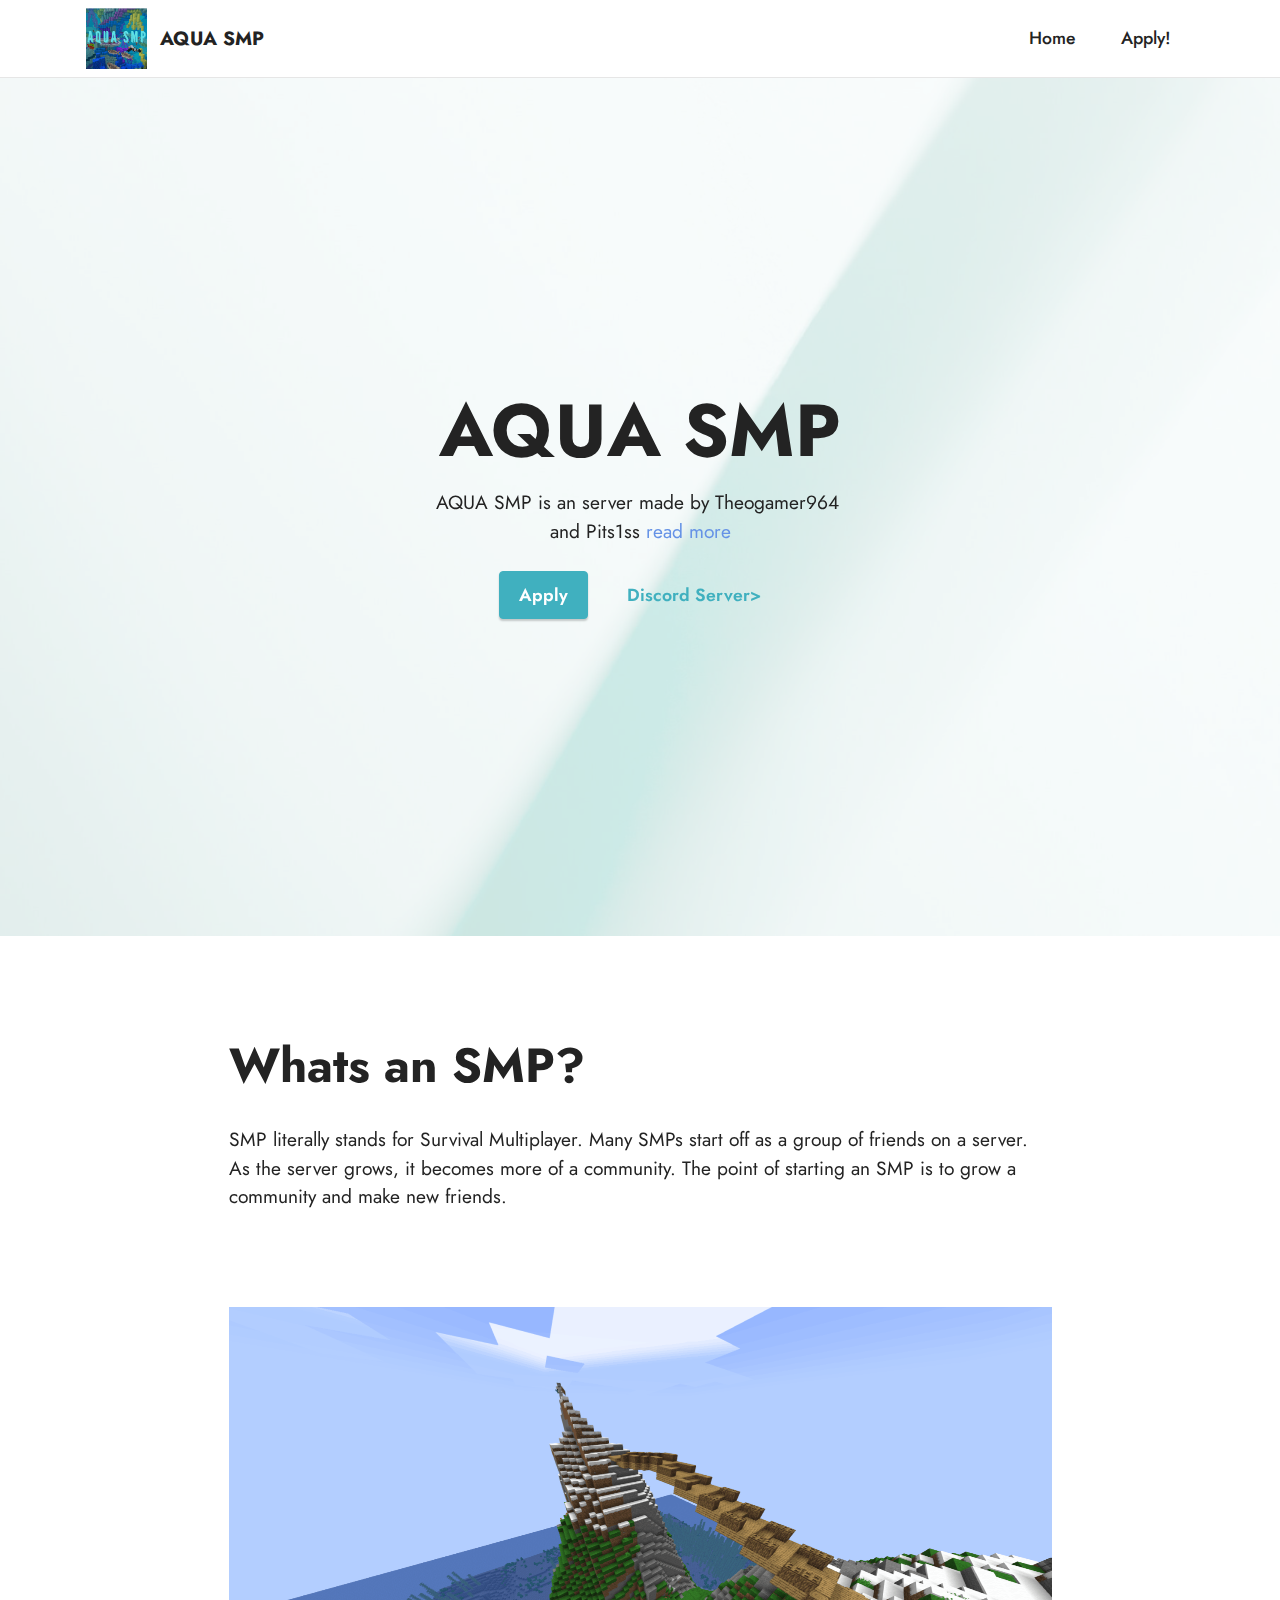
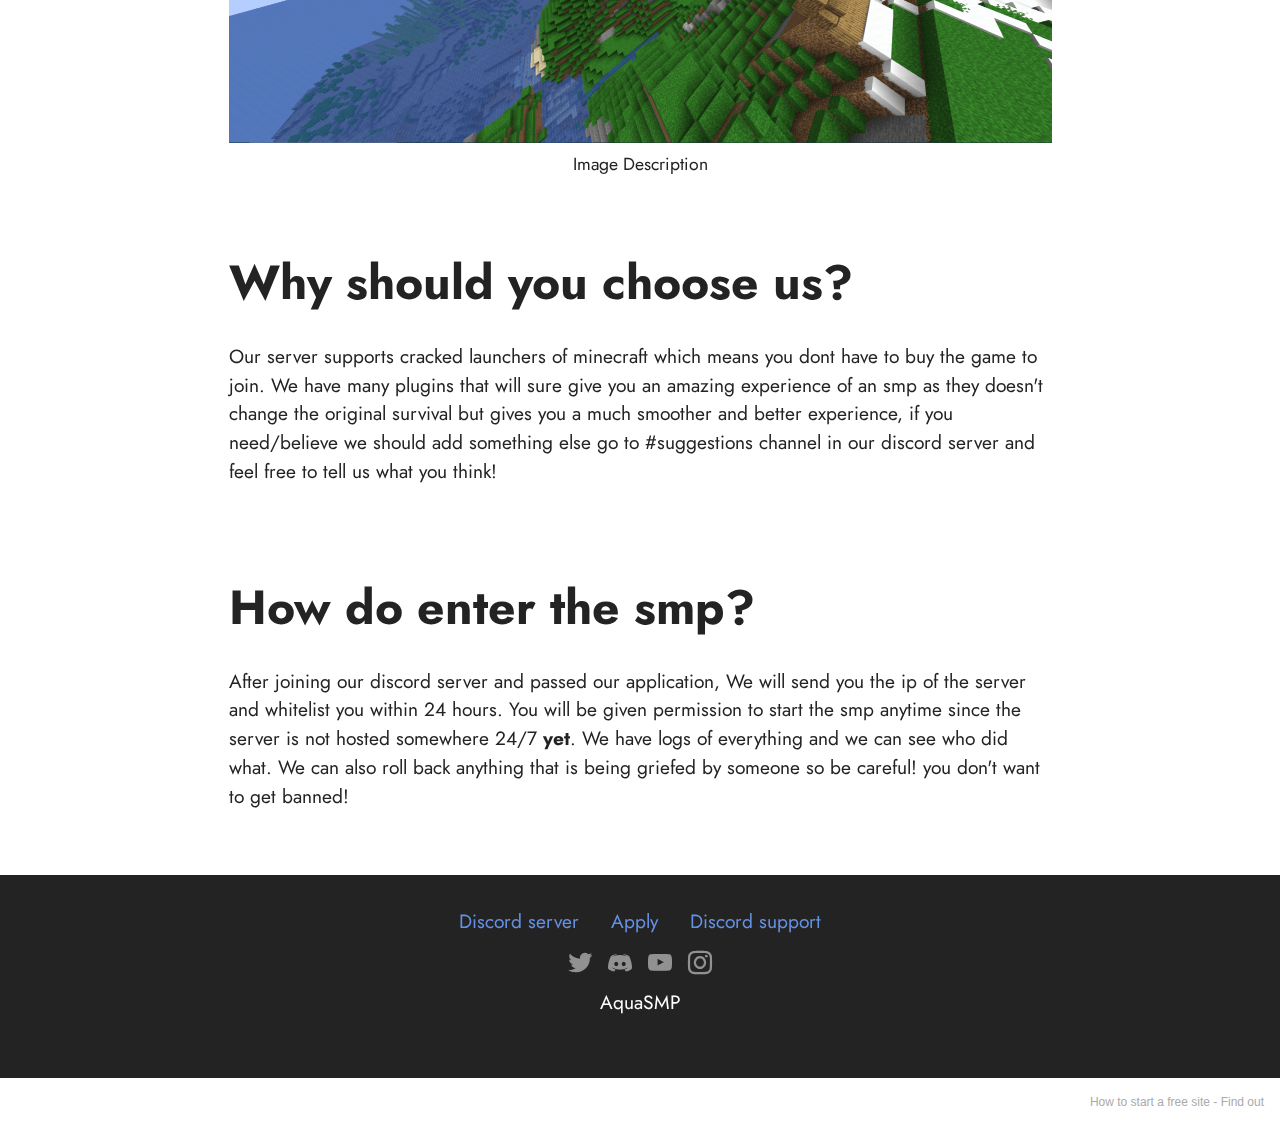
<file: index.html>
<!DOCTYPE html>
<html  >
<head>
  <!-- Site made with Mobirise Website Builder v5.3.10, https://mobirise.com -->
  <meta charset="UTF-8">
  <meta http-equiv="X-UA-Compatible" content="IE=edge">
  <meta name="generator" content="Mobirise v5.3.10, mobirise.com">
  <meta name="viewport" content="width=device-width, initial-scale=1, minimum-scale=1">
  <link rel="shortcut icon" href="assets/images/fresh-aqua-summit-121x121.png" type="image/x-icon">
  <meta name="description" content="">
  
  
  <title>Home</title>
  <link rel="stylesheet" href="assets/tether/tether.min.css">
  <link rel="stylesheet" href="assets/bootstrap/css/bootstrap.min.css">
  <link rel="stylesheet" href="assets/bootstrap/css/bootstrap-grid.min.css">
  <link rel="stylesheet" href="assets/bootstrap/css/bootstrap-reboot.min.css">
  <link rel="stylesheet" href="assets/dropdown/css/style.css">
  <link rel="stylesheet" href="assets/socicon/css/styles.css">
  <link rel="stylesheet" href="assets/theme/css/style.css">
  <link rel="preload" href="https://fonts.googleapis.com/css?family=Jost:100,200,300,400,500,600,700,800,900,100i,200i,300i,400i,500i,600i,700i,800i,900i&display=swap" as="style" onload="this.onload=null;this.rel='stylesheet'">
  <noscript><link rel="stylesheet" href="https://fonts.googleapis.com/css?family=Jost:100,200,300,400,500,600,700,800,900,100i,200i,300i,400i,500i,600i,700i,800i,900i&display=swap"></noscript>
  <link rel="preload" as="style" href="assets/mobirise/css/mbr-additional.css"><link rel="stylesheet" href="assets/mobirise/css/mbr-additional.css" type="text/css">
  
  
  
  
</head>
<body>
  
  <section class="menu cid-s48OLK6784" once="menu" id="menu1-h">
    
    <nav class="navbar navbar-dropdown navbar-fixed-top navbar-expand-lg">
        <div class="container">
            <div class="navbar-brand">
                <span class="navbar-logo">
                    
                        <img src="assets/images/fresh-aqua-summit-121x121.png" alt="Mobirise" style="height: 3.8rem;">
                    
                </span>
                <span class="navbar-caption-wrap"><a class="navbar-caption text-black text-primary display-7" href="index.html#top">AQUA SMP</a></span>
            </div>
            <button class="navbar-toggler" type="button" data-toggle="collapse" data-target="#navbarSupportedContent" aria-controls="navbarNavAltMarkup" aria-expanded="false" aria-label="Toggle navigation">
                <div class="hamburger">
                    <span></span>
                    <span></span>
                    <span></span>
                    <span></span>
                </div>
            </button>
            <div class="collapse navbar-collapse" id="navbarSupportedContent">
                <ul class="navbar-nav nav-dropdown nav-right" data-app-modern-menu="true"><li class="nav-item"><a class="nav-link link text-black text-primary display-4" href="https://theogamer964.github.io/AquaSMP/index.html#top">Home</a></li>
                    <li class="nav-item"><a class="nav-link link text-black text-primary display-4" href="page1.html#header18-m">
                            Apply!</a></li></ul>
                
                
            </div>
        </div>
    </nav>

</section>

<section class="header1 cid-s48MCQYojq mbr-fullscreen mbr-parallax-background" id="header1-f">

    

    <div class="mbr-overlay" style="opacity: 0.8; background-color: rgb(255, 255, 255);"></div>

    <div class="align-center container">
        <div class="row justify-content-center">
            <div class="col-12 col-lg-8">
                <h1 class="mbr-section-title mbr-fonts-style mb-3 display-1"><strong>AQUA SMP</strong></h1>
                
                <p class="mbr-text mbr-fonts-style display-7">AQUA SMP is an server made by Theogamer964&nbsp;<br>and Pits1ss&nbsp;<a href="index.html#image3-9" class="text-primary">read more</a></p>
                <div class="mbr-section-btn mt-3"><a class="btn btn-success display-4" href="page1.html#header18-m">Apply</a> <a class="btn btn-success-outline display-4" href="https://discord.gg/rrz2YPpsKU" target="_blank">Discord Server&gt;</a></div>
            </div>
        </div>
    </div>
</section>

<section class="content1 cid-s48udlf8KU" id="content1-8">
    
    <div class="container">
        <div class="row justify-content-center">
            <div class="title col-12 col-md-9">
                <h3 class="mbr-section-title mbr-fonts-style align-center mb-4 display-2"><strong>Whats an SMP?</strong></h3>
                <h4 class="mbr-section-subtitle align-center mbr-fonts-style mb-4 display-7">SMP literally stands for Survival Multiplayer. Many SMPs start off as a group of friends on a server. As the server grows, it becomes more of a community. The point of starting an SMP is to grow a community and make new friends.</h4>
                
            </div>
        </div>
    </div>
</section>

<section class="image3 cid-s48upRUlSD" id="image3-9">
    

    

    <div class="container">
        <div class="row justify-content-center">
            <div class="col-12 col-lg-9">
                <div class="image-wrapper">
                    <img src="assets/images/screenshot-1-1646x871.png" alt="Mobirise">
                    <p class="mbr-description mbr-fonts-style mt-2 align-center display-4">
                        Image Description</p>
                </div>
            </div>
        </div>
    </div>
</section>

<section class="content1 cid-s48vaXqeL6" id="content1-b">
    
    <div class="container">
        <div class="row justify-content-center">
            <div class="title col-12 col-md-9">
                <h3 class="mbr-section-title mbr-fonts-style align-center mb-4 display-2"><strong>Why should you choose us?</strong></h3>
                <h4 class="mbr-section-subtitle align-center mbr-fonts-style mb-4 display-7">Our server supports cracked launchers of minecraft which means you dont have to buy the game to join. We have many plugins that will sure give you an amazing experience of an smp as they doesn't change the original survival but gives you a much smoother and better experience, if you need/believe we should add something else go to #suggestions channel in our discord server and feel free to tell us what you think!&nbsp;</h4>
                
            </div>
        </div>
    </div>
</section>

<section class="content1 cid-s48vnjULo4" id="content1-c">
    
    <div class="container">
        <div class="row justify-content-center">
            <div class="title col-12 col-md-9">
                <h3 class="mbr-section-title mbr-fonts-style align-center mb-4 display-2"><strong>How do enter the smp?</strong></h3>
                <h4 class="mbr-section-subtitle align-center mbr-fonts-style mb-4 display-7">After joining our discord server and passed our application, We will send you the ip of the server and whitelist you within 24 hours. You will be given permission to start the smp anytime since the server is not hosted somewhere 24/7 <strong>yet</strong>. We have logs of everything and we can see who did what. We can also roll back anything that is being griefed by someone so be careful! you don't want to get banned!</h4>
                
            </div>
        </div>
    </div>
</section>

<section class="footer3 cid-s48P1Icc8J" once="footers" id="footer3-i">

    

    

    <div class="container">
        <div class="media-container-row align-center mbr-white">
            <div class="row row-links">
                <ul class="foot-menu">
                    
                    
                    
                    
                    
                <li class="foot-menu-item mbr-fonts-style display-7"><a href="https://discord.gg/rrz2YPpsKU" class="text-primary" target="_blank">Discord server</a></li><li class="foot-menu-item mbr-fonts-style display-7"><a href="https://theogamer964.github.io/AquaSMP/page1.html#top" class="text-primary">Apply</a></li><li class="foot-menu-item mbr-fonts-style display-7"><a href="https://discord.gg/rrz2YPpsKU" class="text-primary" target="_blank">Discord support</a></li></ul>
            </div>
            <div class="row social-row">
                <div class="social-list align-right pb-2">
                    
                    
                    
                    
                    
                    
                <div class="soc-item">
                        <a href="https://twitter.com/mobirise" target="_blank">
                            <span class="socicon-twitter socicon mbr-iconfont mbr-iconfont-social"></span>
                        </a>
                    </div><div class="soc-item">
                        <a href="https://www.facebook.com/pages/Mobirise/1616226671953247" target="_blank">
                            <span class="mbr-iconfont mbr-iconfont-social socicon-discord socicon"></span>
                        </a>
                    </div><div class="soc-item">
                        <a href="https://www.youtube.com/c/mobirise" target="_blank">
                            <span class="socicon-youtube socicon mbr-iconfont mbr-iconfont-social"></span>
                        </a>
                    </div><div class="soc-item">
                        <a href="https://instagram.com/mobirise" target="_blank">
                            <span class="mbr-iconfont mbr-iconfont-social socicon-instagram socicon"></span>
                        </a>
                    </div></div>
            </div>
            <div class="row row-copirayt">
                <p class="mbr-text mb-0 mbr-fonts-style mbr-white align-center display-7">AquaSMP<br><br></p>
            </div>
        </div>
    </div>
</section><section style="background-color: #fff; font-family: -apple-system, BlinkMacSystemFont, 'Segoe UI', 'Roboto', 'Helvetica Neue', Arial, sans-serif; color:#aaa; font-size:12px; padding: 0; align-items: center; display: flex;"><a href="https://mobirise.site/y" style="flex: 1 1; height: 3rem; padding-left: 1rem;"></a><p style="flex: 0 0 auto; margin:0; padding-right:1rem;">How to start a free site - <a href="https://mobirise.site/x" style="color:#aaa;">Find out</a></p></section><script src="assets/web/assets/jquery/jquery.min.js"></script>  <script src="assets/popper/popper.min.js"></script>  <script src="assets/tether/tether.min.js"></script>  <script src="assets/bootstrap/js/bootstrap.min.js"></script>  <script src="assets/smoothscroll/smooth-scroll.js"></script>  <script src="assets/parallax/jarallax.min.js"></script>  <script src="assets/dropdown/js/nav-dropdown.js"></script>  <script src="assets/dropdown/js/navbar-dropdown.js"></script>  <script src="assets/touchswipe/jquery.touch-swipe.min.js"></script>  <script src="assets/theme/js/script.js"></script>  
  
  
</body>
</html>
</file>
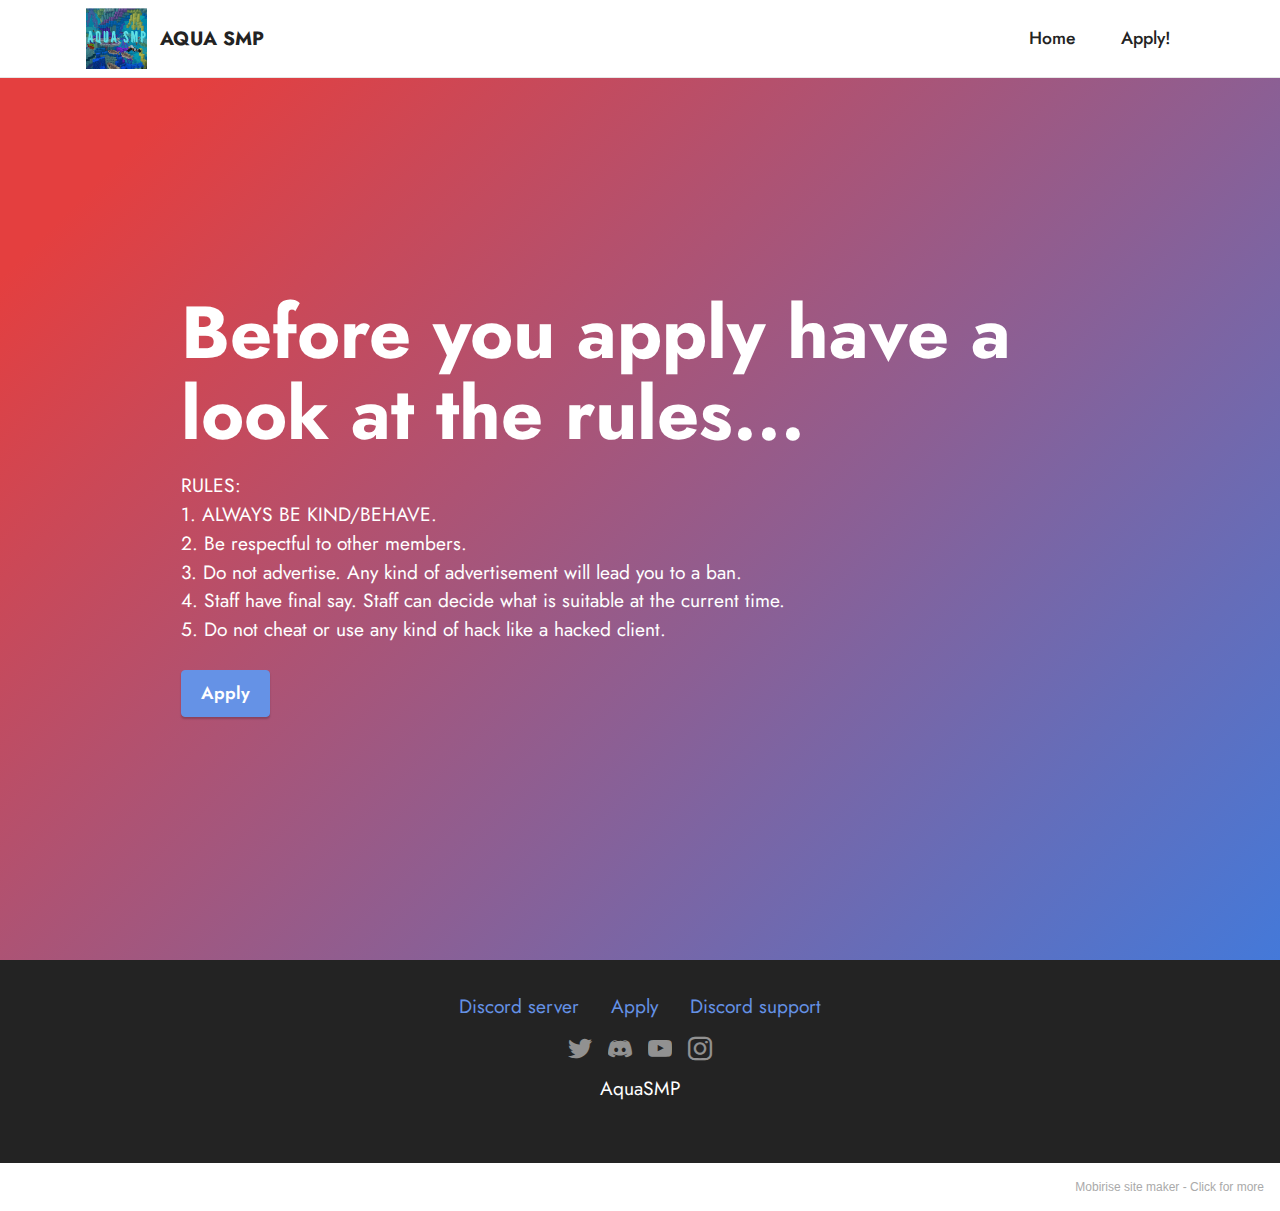
<file: page1.html>
<!DOCTYPE html>
<html  >
<head>
  <!-- Site made with Mobirise Website Builder v5.3.10, https://mobirise.com -->
  <meta charset="UTF-8">
  <meta http-equiv="X-UA-Compatible" content="IE=edge">
  <meta name="generator" content="Mobirise v5.3.10, mobirise.com">
  <meta name="viewport" content="width=device-width, initial-scale=1, minimum-scale=1">
  <link rel="shortcut icon" href="assets/images/fresh-aqua-summit-121x121.png" type="image/x-icon">
  <meta name="description" content="">
  
  
  <title>Application</title>
  <link rel="stylesheet" href="assets/tether/tether.min.css">
  <link rel="stylesheet" href="assets/bootstrap/css/bootstrap.min.css">
  <link rel="stylesheet" href="assets/bootstrap/css/bootstrap-grid.min.css">
  <link rel="stylesheet" href="assets/bootstrap/css/bootstrap-reboot.min.css">
  <link rel="stylesheet" href="assets/dropdown/css/style.css">
  <link rel="stylesheet" href="assets/socicon/css/styles.css">
  <link rel="stylesheet" href="assets/theme/css/style.css">
  <link rel="preload" href="https://fonts.googleapis.com/css?family=Jost:100,200,300,400,500,600,700,800,900,100i,200i,300i,400i,500i,600i,700i,800i,900i&display=swap" as="style" onload="this.onload=null;this.rel='stylesheet'">
  <noscript><link rel="stylesheet" href="https://fonts.googleapis.com/css?family=Jost:100,200,300,400,500,600,700,800,900,100i,200i,300i,400i,500i,600i,700i,800i,900i&display=swap"></noscript>
  <link rel="preload" as="style" href="assets/mobirise/css/mbr-additional.css"><link rel="stylesheet" href="assets/mobirise/css/mbr-additional.css" type="text/css">
  
  
  
  
</head>
<body>
  
  <section class="menu cid-s48OLK6784" once="menu" id="menu1-k">
    
    <nav class="navbar navbar-dropdown navbar-fixed-top navbar-expand-lg">
        <div class="container">
            <div class="navbar-brand">
                <span class="navbar-logo">
                    
                        <img src="assets/images/fresh-aqua-summit-121x121.png" alt="Mobirise" style="height: 3.8rem;">
                    
                </span>
                <span class="navbar-caption-wrap"><a class="navbar-caption text-black text-primary display-7" href="index.html#top">AQUA SMP</a></span>
            </div>
            <button class="navbar-toggler" type="button" data-toggle="collapse" data-target="#navbarSupportedContent" aria-controls="navbarNavAltMarkup" aria-expanded="false" aria-label="Toggle navigation">
                <div class="hamburger">
                    <span></span>
                    <span></span>
                    <span></span>
                    <span></span>
                </div>
            </button>
            <div class="collapse navbar-collapse" id="navbarSupportedContent">
                <ul class="navbar-nav nav-dropdown nav-right" data-app-modern-menu="true"><li class="nav-item"><a class="nav-link link text-black text-primary display-4" href="https://theogamer964.github.io/AquaSMP/index.html#top">Home</a></li>
                    <li class="nav-item"><a class="nav-link link text-black text-primary display-4" href="page1.html#header18-m">
                            Apply!</a></li></ul>
                
                
            </div>
        </div>
    </nav>

</section>

<section class="header18 cid-sDgjX1gzu3 mbr-fullscreen" id="header18-m">

    

    

    <div class="align-center container">
        <div class="row justify-content-center">
            <div class="col-12 col-lg-10">
                <h1 class="mbr-section-title mbr-fonts-style mbr-white mb-3 display-1"><strong>Before you apply have a look at the rules...</strong></h1>
                
                <p class="mbr-text mbr-fonts-style mbr-white display-7">RULES:<br>1. ALWAYS BE KIND/BEHAVE.<br>2.&nbsp;Be respectful to other members.<br>3.&nbsp;Do not advertise. Any kind of advertisement will lead you to a ban.<br>4. Staff have final say. Staff can decide what is suitable at the current time.&nbsp;<br>5. Do not cheat or use any kind of hack like a hacked client.</p>
                <div class="mbr-section-btn mt-3"><a class="btn btn-primary display-4" href="https://forms.gle/sKYDfGi9euL4uHdGA">Apply</a></div>
            </div>
        </div>
    </div>
</section>

<section class="footer3 cid-s48P1Icc8J" once="footers" id="footer3-l">

    

    

    <div class="container">
        <div class="media-container-row align-center mbr-white">
            <div class="row row-links">
                <ul class="foot-menu">
                    
                    
                    
                    
                    
                <li class="foot-menu-item mbr-fonts-style display-7"><a href="https://discord.gg/rrz2YPpsKU" class="text-primary" target="_blank">Discord server</a></li><li class="foot-menu-item mbr-fonts-style display-7"><a href="https://theogamer964.github.io/AquaSMP/page1.html#top" class="text-primary">Apply</a></li><li class="foot-menu-item mbr-fonts-style display-7"><a href="https://discord.gg/rrz2YPpsKU" class="text-primary" target="_blank">Discord support</a></li></ul>
            </div>
            <div class="row social-row">
                <div class="social-list align-right pb-2">
                    
                    
                    
                    
                    
                    
                <div class="soc-item">
                        <a href="https://twitter.com/mobirise" target="_blank">
                            <span class="socicon-twitter socicon mbr-iconfont mbr-iconfont-social"></span>
                        </a>
                    </div><div class="soc-item">
                        <a href="https://www.facebook.com/pages/Mobirise/1616226671953247" target="_blank">
                            <span class="mbr-iconfont mbr-iconfont-social socicon-discord socicon"></span>
                        </a>
                    </div><div class="soc-item">
                        <a href="https://www.youtube.com/c/mobirise" target="_blank">
                            <span class="socicon-youtube socicon mbr-iconfont mbr-iconfont-social"></span>
                        </a>
                    </div><div class="soc-item">
                        <a href="https://instagram.com/mobirise" target="_blank">
                            <span class="mbr-iconfont mbr-iconfont-social socicon-instagram socicon"></span>
                        </a>
                    </div></div>
            </div>
            <div class="row row-copirayt">
                <p class="mbr-text mb-0 mbr-fonts-style mbr-white align-center display-7">AquaSMP<br><br></p>
            </div>
        </div>
    </div>
</section><section style="background-color: #fff; font-family: -apple-system, BlinkMacSystemFont, 'Segoe UI', 'Roboto', 'Helvetica Neue', Arial, sans-serif; color:#aaa; font-size:12px; padding: 0; align-items: center; display: flex;"><a href="https://mobirise.site/k" style="flex: 1 1; height: 3rem; padding-left: 1rem;"></a><p style="flex: 0 0 auto; margin:0; padding-right:1rem;">Mobirise site maker - <a href="https://mobirise.site/n" style="color:#aaa;">Click for more</a></p></section><script src="assets/web/assets/jquery/jquery.min.js"></script>  <script src="assets/popper/popper.min.js"></script>  <script src="assets/tether/tether.min.js"></script>  <script src="assets/bootstrap/js/bootstrap.min.js"></script>  <script src="assets/smoothscroll/smooth-scroll.js"></script>  <script src="assets/dropdown/js/nav-dropdown.js"></script>  <script src="assets/dropdown/js/navbar-dropdown.js"></script>  <script src="assets/touchswipe/jquery.touch-swipe.min.js"></script>  <script src="assets/theme/js/script.js"></script>  
  
  
</body>
</html>
</file>
<file: assets/dropdown/css/style.css>
.navbar-dropdown {
  left: 0;
  padding: 0;
  position: absolute;
  right: 0;
  top: 0;
  transition: all 0.45s ease;
  z-index: 1030;
  background: #282828; }
  .navbar-dropdown .navbar-logo {
    margin-right: 0.8rem;
    transition: margin 0.3s ease-in-out;
    vertical-align: middle; }
    .navbar-dropdown .navbar-logo img {
      height: 3.125rem;
      transition: all 0.3s ease-in-out; }
    .navbar-dropdown .navbar-logo.mbr-iconfont {
      font-size: 3.125rem;
      line-height: 3.125rem; }
  .navbar-dropdown .navbar-caption {
    font-weight: 700;
    white-space: normal;
    vertical-align: -4px;
    line-height: 3.125rem !important; }
    .navbar-dropdown .navbar-caption, .navbar-dropdown .navbar-caption:hover {
      color: inherit;
      text-decoration: none; }
  .navbar-dropdown .mbr-iconfont + .navbar-caption {
    vertical-align: -1px; }
  .navbar-dropdown.navbar-fixed-top {
    position: fixed; }
  .navbar-dropdown .navbar-brand span {
    vertical-align: -4px; }
  .navbar-dropdown.bg-color.transparent {
    background: none; }
  .navbar-dropdown.navbar-short .navbar-brand {
    padding: 0.625rem 0; }
    .navbar-dropdown.navbar-short .navbar-brand span {
      vertical-align: -1px; }
  .navbar-dropdown.navbar-short .navbar-caption {
    line-height: 2.375rem !important;
    vertical-align: -2px; }
  .navbar-dropdown.navbar-short .navbar-logo {
    margin-right: 0.5rem; }
    .navbar-dropdown.navbar-short .navbar-logo img {
      height: 2.375rem; }
    .navbar-dropdown.navbar-short .navbar-logo.mbr-iconfont {
      font-size: 2.375rem;
      line-height: 2.375rem; }
  .navbar-dropdown.navbar-short .mbr-table-cell {
    height: 3.625rem; }
  .navbar-dropdown .navbar-close {
    left: 0.6875rem;
    position: fixed;
    top: 0.75rem;
    z-index: 1000; }
  .navbar-dropdown .hamburger-icon {
    content: "";
    display: inline-block;
    vertical-align: middle;
    width: 16px;
    -webkit-box-shadow: 0 -6px 0 1px #282828,0 0 0 1px #282828,0 6px 0 1px #282828;
    -moz-box-shadow: 0 -6px 0 1px #282828,0 0 0 1px #282828,0 6px 0 1px #282828;
    box-shadow: 0 -6px 0 1px #282828,0 0 0 1px #282828,0 6px 0 1px #282828; }

.dropdown-menu .dropdown-toggle[data-toggle="dropdown-submenu"]::after {
  border-bottom: 0.35em solid transparent;
  border-left: 0.35em solid;
  border-right: 0;
  border-top: 0.35em solid transparent;
  margin-left: 0.3rem; }

.dropdown-menu .dropdown-item:focus {
  outline: 0; }

.nav-dropdown {
  font-size: 0.75rem;
  font-weight: 500;
  height: auto !important; }
  .nav-dropdown .nav-btn {
    padding-left: 1rem; }
  .nav-dropdown .link {
    margin: .667em 1.667em;
    font-weight: 500;
    padding: 0;
    transition: color .2s ease-in-out; }
    .nav-dropdown .link.dropdown-toggle {
      margin-right: 2.583em; }
      .nav-dropdown .link.dropdown-toggle::after {
        margin-left: .25rem;
        border-top: 0.35em solid;
        border-right: 0.35em solid transparent;
        border-left: 0.35em solid transparent;
        border-bottom: 0; }
      .nav-dropdown .link.dropdown-toggle[aria-expanded="true"] {
        margin: 0;
        padding: 0.667em 3.263em  0.667em 1.667em; }
  .nav-dropdown .link::after,
  .nav-dropdown .dropdown-item::after {
    color: inherit; }
  .nav-dropdown .btn {
    font-size: 0.75rem;
    font-weight: 700;
    letter-spacing: 0;
    margin-bottom: 0;
    padding-left: 1.25rem;
    padding-right: 1.25rem; }
  .nav-dropdown .dropdown-menu {
    border-radius: 0;
    border: 0;
    left: 0;
    margin: 0;
    padding-bottom: 1.25rem;
    padding-top: 1.25rem;
    position: relative; }
  .nav-dropdown .dropdown-submenu {
    margin-left: 0.125rem;
    top: 0; }
  .nav-dropdown .dropdown-item {
    font-weight: 500;
    line-height: 2;
    padding: 0.3846em 4.615em 0.3846em 1.5385em;
    position: relative;
    transition: color .2s ease-in-out, background-color .2s ease-in-out; }
    .nav-dropdown .dropdown-item::after {
      margin-top: -0.3077em;
      position: absolute;
      right: 1.1538em;
      top: 50%; }
    .nav-dropdown .dropdown-item:focus, .nav-dropdown .dropdown-item:hover {
      background: none; }

@media (max-width: 767px) {
  .nav-dropdown.navbar-toggleable-sm {
    bottom: 0;
    display: none;
    left: 0;
    overflow-x: hidden;
    position: fixed;
    top: 0;
    transform: translateX(-100%);
    -ms-transform: translateX(-100%);
    -webkit-transform: translateX(-100%);
    width: 18.75rem;
    z-index: 999; } }
.nav-dropdown.navbar-toggleable-xl {
  bottom: 0;
  display: none;
  left: 0;
  overflow-x: hidden;
  position: fixed;
  top: 0;
  transform: translateX(-100%);
  -ms-transform: translateX(-100%);
  -webkit-transform: translateX(-100%);
  width: 18.75rem;
  z-index: 999; }

.nav-dropdown-sm {
  display: block !important;
  overflow-x: hidden;
  overflow: auto;
  padding-top: 3.875rem; }
  .nav-dropdown-sm::after {
    content: "";
    display: block;
    height: 3rem;
    width: 100%; }
  .nav-dropdown-sm.collapse.in ~ .navbar-close {
    display: block !important; }
  .nav-dropdown-sm.collapsing, .nav-dropdown-sm.collapse.in {
    transform: translateX(0);
    -ms-transform: translateX(0);
    -webkit-transform: translateX(0);
    transition: all 0.25s ease-out;
    -webkit-transition: all 0.25s ease-out;
    background: #282828; }
  .nav-dropdown-sm.collapsing[aria-expanded="false"] {
    transform: translateX(-100%);
    -ms-transform: translateX(-100%);
    -webkit-transform: translateX(-100%); }
  .nav-dropdown-sm .nav-item {
    display: block;
    margin-left: 0 !important;
    padding-left: 0; }
  .nav-dropdown-sm .link,
  .nav-dropdown-sm .dropdown-item {
    border-top: 1px dotted rgba(255, 255, 255, 0.1);
    font-size: 0.8125rem;
    line-height: 1.6;
    margin: 0 !important;
    padding: 0.875rem 2.4rem 0.875rem 1.5625rem !important;
    position: relative;
    white-space: normal; }
    .nav-dropdown-sm .link:focus, .nav-dropdown-sm .link:hover,
    .nav-dropdown-sm .dropdown-item:focus,
    .nav-dropdown-sm .dropdown-item:hover {
      background: rgba(0, 0, 0, 0.2) !important;
      color: #c0a375; }
  .nav-dropdown-sm .nav-btn {
    position: relative;
    padding: 1.5625rem 1.5625rem 0 1.5625rem; }
    .nav-dropdown-sm .nav-btn::before {
      border-top: 1px dotted rgba(255, 255, 255, 0.1);
      content: "";
      left: 0;
      position: absolute;
      top: 0;
      width: 100%; }
    .nav-dropdown-sm .nav-btn + .nav-btn {
      padding-top: 0.625rem; }
      .nav-dropdown-sm .nav-btn + .nav-btn::before {
        display: none; }
  .nav-dropdown-sm .btn {
    padding: 0.625rem 0; }
  .nav-dropdown-sm .dropdown-toggle[data-toggle="dropdown-submenu"]::after {
    margin-left: .25rem;
    border-top: 0.35em solid;
    border-right: 0.35em solid transparent;
    border-left: 0.35em solid transparent;
    border-bottom: 0; }
  .nav-dropdown-sm .dropdown-toggle[data-toggle="dropdown-submenu"][aria-expanded="true"]::after {
    border-top: 0;
    border-right: 0.35em solid transparent;
    border-left: 0.35em solid transparent;
    border-bottom: 0.35em solid; }
  .nav-dropdown-sm .dropdown-menu {
    margin: 0;
    padding: 0;
    position: relative;
    top: 0;
    left: 0;
    width: 100%;
    border: 0;
    float: none;
    border-radius: 0;
    background: none; }
  .nav-dropdown-sm .dropdown-submenu {
    left: 100%;
    margin-left: 0.125rem;
    margin-top: -1.25rem;
    top: 0; }

.navbar-toggleable-sm .nav-dropdown .dropdown-menu {
  position: absolute; }

.navbar-toggleable-sm .nav-dropdown .dropdown-submenu {
  left: 100%;
  margin-left: 0.125rem;
  margin-top: -1.25rem;
  top: 0; }

.navbar-toggleable-sm.opened .nav-dropdown .dropdown-menu {
  position: relative; }

.navbar-toggleable-sm.opened .nav-dropdown .dropdown-submenu {
  left: 0;
  margin-left: 00rem;
  margin-top: 0rem;
  top: 0; }

.is-builder .nav-dropdown.collapsing {
  transition: none !important; }

/*# sourceMappingURL=style.css.map */
</file>
<file: assets/socicon/css/styles.css>
@charset "UTF-8";

@font-face {
  font-family: 'Socicon';
  src:  url('../fonts/socicon.eot');
  src:  url('../fonts/socicon.eot?#iefix') format('embedded-opentype'),
    url('../fonts/socicon.woff2') format('woff2'),
    url('../fonts/socicon.ttf') format('truetype'),
    url('../fonts/socicon.woff') format('woff'),
    url('../fonts/socicon.svg#socicon') format('svg');
  font-weight: normal;
  font-style: normal;
  font-display: swap;
}

[data-icon]:before {
  font-family: "socicon" !important;
  content: attr(data-icon);
  font-style: normal !important;
  font-weight: normal !important;
  font-variant: normal !important;
  text-transform: none !important;
  speak: none;
  line-height: 1;
  -webkit-font-smoothing: antialiased;
  -moz-osx-font-smoothing: grayscale;
}

[class^="socicon-"], [class*=" socicon-"] {
  /* use !important to prevent issues with browser extensions that change fonts */
  font-family: 'Socicon' !important;
  speak: none;
  font-style: normal;
  font-weight: normal;
  font-variant: normal;
  text-transform: none;
  line-height: 1;

  /* Better Font Rendering =========== */
  -webkit-font-smoothing: antialiased;
  -moz-osx-font-smoothing: grayscale;
}

.socicon-eitaa:before {
  content: "\e97c";
}
.socicon-soroush:before {
  content: "\e97d";
}
.socicon-bale:before {
  content: "\e97e";
}
.socicon-zazzle:before {
  content: "\e97b";
}
.socicon-society6:before {
  content: "\e97a";
}
.socicon-redbubble:before {
  content: "\e979";
}
.socicon-avvo:before {
  content: "\e978";
}
.socicon-stitcher:before {
  content: "\e977";
}
.socicon-googlehangouts:before {
  content: "\e974";
}
.socicon-dlive:before {
  content: "\e975";
}
.socicon-vsco:before {
  content: "\e976";
}
.socicon-flipboard:before {
  content: "\e973";
}
.socicon-ubuntu:before {
  content: "\e958";
}
.socicon-artstation:before {
  content: "\e959";
}
.socicon-invision:before {
  content: "\e95a";
}
.socicon-torial:before {
  content: "\e95b";
}
.socicon-collectorz:before {
  content: "\e95c";
}
.socicon-seenthis:before {
  content: "\e95d";
}
.socicon-googleplaymusic:before {
  content: "\e95e";
}
.socicon-debian:before {
  content: "\e95f";
}
.socicon-filmfreeway:before {
  content: "\e960";
}
.socicon-gnome:before {
  content: "\e961";
}
.socicon-itchio:before {
  content: "\e962";
}
.socicon-jamendo:before {
  content: "\e963";
}
.socicon-mix:before {
  content: "\e964";
}
.socicon-sharepoint:before {
  content: "\e965";
}
.socicon-tinder:before {
  content: "\e966";
}
.socicon-windguru:before {
  content: "\e967";
}
.socicon-cdbaby:before {
  content: "\e968";
}
.socicon-elementaryos:before {
  content: "\e969";
}
.socicon-stage32:before {
  content: "\e96a";
}
.socicon-tiktok:before {
  content: "\e96b";
}
.socicon-gitter:before {
  content: "\e96c";
}
.socicon-letterboxd:before {
  content: "\e96d";
}
.socicon-threema:before {
  content: "\e96e";
}
.socicon-splice:before {
  content: "\e96f";
}
.socicon-metapop:before {
  content: "\e970";
}
.socicon-naver:before {
  content: "\e971";
}
.socicon-remote:before {
  content: "\e972";
}
.socicon-internet:before {
  content: "\e957";
}
.socicon-moddb:before {
  content: "\e94b";
}
.socicon-indiedb:before {
  content: "\e94c";
}
.socicon-traxsource:before {
  content: "\e94d";
}
.socicon-gamefor:before {
  content: "\e94e";
}
.socicon-pixiv:before {
  content: "\e94f";
}
.socicon-myanimelist:before {
  content: "\e950";
}
.socicon-blackberry:before {
  content: "\e951";
}
.socicon-wickr:before {
  content: "\e952";
}
.socicon-spip:before {
  content: "\e953";
}
.socicon-napster:before {
  content: "\e954";
}
.socicon-beatport:before {
  content: "\e955";
}
.socicon-hackerone:before {
  content: "\e956";
}
.socicon-hackernews:before {
  content: "\e946";
}
.socicon-smashwords:before {
  content: "\e947";
}
.socicon-kobo:before {
  content: "\e948";
}
.socicon-bookbub:before {
  content: "\e949";
}
.socicon-mailru:before {
  content: "\e94a";
}
.socicon-gitlab:before {
  content: "\e945";
}
.socicon-instructables:before {
  content: "\e944";
}
.socicon-portfolio:before {
  content: "\e943";
}
.socicon-codered:before {
  content: "\e940";
}
.socicon-origin:before {
  content: "\e941";
}
.socicon-nextdoor:before {
  content: "\e942";
}
.socicon-udemy:before {
  content: "\e93f";
}
.socicon-livemaster:before {
  content: "\e93e";
}
.socicon-crunchbase:before {
  content: "\e93b";
}
.socicon-homefy:before {
  content: "\e93c";
}
.socicon-calendly:before {
  content: "\e93d";
}
.socicon-realtor:before {
  content: "\e90f";
}
.socicon-tidal:before {
  content: "\e910";
}
.socicon-qobuz:before {
  content: "\e911";
}
.socicon-natgeo:before {
  content: "\e912";
}
.socicon-mastodon:before {
  content: "\e913";
}
.socicon-unsplash:before {
  content: "\e914";
}
.socicon-homeadvisor:before {
  content: "\e915";
}
.socicon-angieslist:before {
  content: "\e916";
}
.socicon-codepen:before {
  content: "\e917";
}
.socicon-slack:before {
  content: "\e918";
}
.socicon-openaigym:before {
  content: "\e919";
}
.socicon-logmein:before {
  content: "\e91a";
}
.socicon-fiverr:before {
  content: "\e91b";
}
.socicon-gotomeeting:before {
  content: "\e91c";
}
.socicon-aliexpress:before {
  content: "\e91d";
}
.socicon-guru:before {
  content: "\e91e";
}
.socicon-appstore:before {
  content: "\e91f";
}
.socicon-homes:before {
  content: "\e920";
}
.socicon-zoom:before {
  content: "\e921";
}
.socicon-alibaba:before {
  content: "\e922";
}
.socicon-craigslist:before {
  content: "\e923";
}
.socicon-wix:before {
  content: "\e924";
}
.socicon-redfin:before {
  content: "\e925";
}
.socicon-googlecalendar:before {
  content: "\e926";
}
.socicon-shopify:before {
  content: "\e927";
}
.socicon-freelancer:before {
  content: "\e928";
}
.socicon-seedrs:before {
  content: "\e929";
}
.socicon-bing:before {
  content: "\e92a";
}
.socicon-doodle:before {
  content: "\e92b";
}
.socicon-bonanza:before {
  content: "\e92c";
}
.socicon-squarespace:before {
  content: "\e92d";
}
.socicon-toptal:before {
  content: "\e92e";
}
.socicon-gust:before {
  content: "\e92f";
}
.socicon-ask:before {
  content: "\e930";
}
.socicon-trulia:before {
  content: "\e931";
}
.socicon-loomly:before {
  content: "\e932";
}
.socicon-ghost:before {
  content: "\e933";
}
.socicon-upwork:before {
  content: "\e934";
}
.socicon-fundable:before {
  content: "\e935";
}
.socicon-booking:before {
  content: "\e936";
}
.socicon-googlemaps:before {
  content: "\e937";
}
.socicon-zillow:before {
  content: "\e938";
}
.socicon-niconico:before {
  content: "\e939";
}
.socicon-toneden:before {
  content: "\e93a";
}
.socicon-augment:before {
  content: "\e908";
}
.socicon-bitbucket:before {
  content: "\e909";
}
.socicon-fyuse:before {
  content: "\e90a";
}
.socicon-yt-gaming:before {
  content: "\e90b";
}
.socicon-sketchfab:before {
  content: "\e90c";
}
.socicon-mobcrush:before {
  content: "\e90d";
}
.socicon-microsoft:before {
  content: "\e90e";
}
.socicon-pandora:before {
  content: "\e907";
}
.socicon-messenger:before {
  content: "\e906";
}
.socicon-gamewisp:before {
  content: "\e905";
}
.socicon-bloglovin:before {
  content: "\e904";
}
.socicon-tunein:before {
  content: "\e903";
}
.socicon-gamejolt:before {
  content: "\e901";
}
.socicon-trello:before {
  content: "\e902";
}
.socicon-spreadshirt:before {
  content: "\e900";
}
.socicon-500px:before {
  content: "\e000";
}
.socicon-8tracks:before {
  content: "\e001";
}
.socicon-airbnb:before {
  content: "\e002";
}
.socicon-alliance:before {
  content: "\e003";
}
.socicon-amazon:before {
  content: "\e004";
}
.socicon-amplement:before {
  content: "\e005";
}
.socicon-android:before {
  content: "\e006";
}
.socicon-angellist:before {
  content: "\e007";
}
.socicon-apple:before {
  content: "\e008";
}
.socicon-appnet:before {
  content: "\e009";
}
.socicon-baidu:before {
  content: "\e00a";
}
.socicon-bandcamp:before {
  content: "\e00b";
}
.socicon-battlenet:before {
  content: "\e00c";
}
.socicon-mixer:before {
  content: "\e00d";
}
.socicon-bebee:before {
  content: "\e00e";
}
.socicon-bebo:before {
  content: "\e00f";
}
.socicon-behance:before {
  content: "\e010";
}
.socicon-blizzard:before {
  content: "\e011";
}
.socicon-blogger:before {
  content: "\e012";
}
.socicon-buffer:before {
  content: "\e013";
}
.socicon-chrome:before {
  content: "\e014";
}
.socicon-coderwall:before {
  content: "\e015";
}
.socicon-curse:before {
  content: "\e016";
}
.socicon-dailymotion:before {
  content: "\e017";
}
.socicon-deezer:before {
  content: "\e018";
}
.socicon-delicious:before {
  content: "\e019";
}
.socicon-deviantart:before {
  content: "\e01a";
}
.socicon-diablo:before {
  content: "\e01b";
}
.socicon-digg:before {
  content: "\e01c";
}
.socicon-discord:before {
  content: "\e01d";
}
.socicon-disqus:before {
  content: "\e01e";
}
.socicon-douban:before {
  content: "\e01f";
}
.socicon-draugiem:before {
  content: "\e020";
}
.socicon-dribbble:before {
  content: "\e021";
}
.socicon-drupal:before {
  content: "\e022";
}
.socicon-ebay:before {
  content: "\e023";
}
.socicon-ello:before {
  content: "\e024";
}
.socicon-endomodo:before {
  content: "\e025";
}
.socicon-envato:before {
  content: "\e026";
}
.socicon-etsy:before {
  content: "\e027";
}
.socicon-facebook:before {
  content: "\e028";
}
.socicon-feedburner:before {
  content: "\e029";
}
.socicon-filmweb:before {
  content: "\e02a";
}
.socicon-firefox:before {
  content: "\e02b";
}
.socicon-flattr:before {
  content: "\e02c";
}
.socicon-flickr:before {
  content: "\e02d";
}
.socicon-formulr:before {
  content: "\e02e";
}
.socicon-forrst:before {
  content: "\e02f";
}
.socicon-foursquare:before {
  content: "\e030";
}
.socicon-friendfeed:before {
  content: "\e031";
}
.socicon-github:before {
  content: "\e032";
}
.socicon-goodreads:before {
  content: "\e033";
}
.socicon-google:before {
  content: "\e034";
}
.socicon-googlescholar:before {
  content: "\e035";
}
.socicon-googlegroups:before {
  content: "\e036";
}
.socicon-googlephotos:before {
  content: "\e037";
}
.socicon-googleplus:before {
  content: "\e038";
}
.socicon-grooveshark:before {
  content: "\e039";
}
.socicon-hackerrank:before {
  content: "\e03a";
}
.socicon-hearthstone:before {
  content: "\e03b";
}
.socicon-hellocoton:before {
  content: "\e03c";
}
.socicon-heroes:before {
  content: "\e03d";
}
.socicon-smashcast:before {
  content: "\e03e";
}
.socicon-horde:before {
  content: "\e03f";
}
.socicon-houzz:before {
  content: "\e040";
}
.socicon-icq:before {
  content: "\e041";
}
.socicon-identica:before {
  content: "\e042";
}
.socicon-imdb:before {
  content: "\e043";
}
.socicon-instagram:before {
  content: "\e044";
}
.socicon-issuu:before {
  content: "\e045";
}
.socicon-istock:before {
  content: "\e046";
}
.socicon-itunes:before {
  content: "\e047";
}
.socicon-keybase:before {
  content: "\e048";
}
.socicon-lanyrd:before {
  content: "\e049";
}
.socicon-lastfm:before {
  content: "\e04a";
}
.socicon-line:before {
  content: "\e04b";
}
.socicon-linkedin:before {
  content: "\e04c";
}
.socicon-livejournal:before {
  content: "\e04d";
}
.socicon-lyft:before {
  content: "\e04e";
}
.socicon-macos:before {
  content: "\e04f";
}
.socicon-mail:before {
  content: "\e050";
}
.socicon-medium:before {
  content: "\e051";
}
.socicon-meetup:before {
  content: "\e052";
}
.socicon-mixcloud:before {
  content: "\e053";
}
.socicon-modelmayhem:before {
  content: "\e054";
}
.socicon-mumble:before {
  content: "\e055";
}
.socicon-myspace:before {
  content: "\e056";
}
.socicon-newsvine:before {
  content: "\e057";
}
.socicon-nintendo:before {
  content: "\e058";
}
.socicon-npm:before {
  content: "\e059";
}
.socicon-odnoklassniki:before {
  content: "\e05a";
}
.socicon-openid:before {
  content: "\e05b";
}
.socicon-opera:before {
  content: "\e05c";
}
.socicon-outlook:before {
  content: "\e05d";
}
.socicon-overwatch:before {
  content: "\e05e";
}
.socicon-patreon:before {
  content: "\e05f";
}
.socicon-paypal:before {
  content: "\e060";
}
.socicon-periscope:before {
  content: "\e061";
}
.socicon-persona:before {
  content: "\e062";
}
.socicon-pinterest:before {
  content: "\e063";
}
.socicon-play:before {
  content: "\e064";
}
.socicon-player:before {
  content: "\e065";
}
.socicon-playstation:before {
  content: "\e066";
}
.socicon-pocket:before {
  content: "\e067";
}
.socicon-qq:before {
  content: "\e068";
}
.socicon-quora:before {
  content: "\e069";
}
.socicon-raidcall:before {
  content: "\e06a";
}
.socicon-ravelry:before {
  content: "\e06b";
}
.socicon-reddit:before {
  content: "\e06c";
}
.socicon-renren:before {
  content: "\e06d";
}
.socicon-researchgate:before {
  content: "\e06e";
}
.socicon-residentadvisor:before {
  content: "\e06f";
}
.socicon-reverbnation:before {
  content: "\e070";
}
.socicon-rss:before {
  content: "\e071";
}
.socicon-sharethis:before {
  content: "\e072";
}
.socicon-skype:before {
  content: "\e073";
}
.socicon-slideshare:before {
  content: "\e074";
}
.socicon-smugmug:before {
  content: "\e075";
}
.socicon-snapchat:before {
  content: "\e076";
}
.socicon-songkick:before {
  content: "\e077";
}
.socicon-soundcloud:before {
  content: "\e078";
}
.socicon-spotify:before {
  content: "\e079";
}
.socicon-stackexchange:before {
  content: "\e07a";
}
.socicon-stackoverflow:before {
  content: "\e07b";
}
.socicon-starcraft:before {
  content: "\e07c";
}
.socicon-stayfriends:before {
  content: "\e07d";
}
.socicon-steam:before {
  content: "\e07e";
}
.socicon-storehouse:before {
  content: "\e07f";
}
.socicon-strava:before {
  content: "\e080";
}
.socicon-streamjar:before {
  content: "\e081";
}
.socicon-stumbleupon:before {
  content: "\e082";
}
.socicon-swarm:before {
  content: "\e083";
}
.socicon-teamspeak:before {
  content: "\e084";
}
.socicon-teamviewer:before {
  content: "\e085";
}
.socicon-technorati:before {
  content: "\e086";
}
.socicon-telegram:before {
  content: "\e087";
}
.socicon-tripadvisor:before {
  content: "\e088";
}
.socicon-tripit:before {
  content: "\e089";
}
.socicon-triplej:before {
  content: "\e08a";
}
.socicon-tumblr:before {
  content: "\e08b";
}
.socicon-twitch:before {
  content: "\e08c";
}
.socicon-twitter:before {
  content: "\e08d";
}
.socicon-uber:before {
  content: "\e08e";
}
.socicon-ventrilo:before {
  content: "\e08f";
}
.socicon-viadeo:before {
  content: "\e090";
}
.socicon-viber:before {
  content: "\e091";
}
.socicon-viewbug:before {
  content: "\e092";
}
.socicon-vimeo:before {
  content: "\e093";
}
.socicon-vine:before {
  content: "\e094";
}
.socicon-vkontakte:before {
  content: "\e095";
}
.socicon-warcraft:before {
  content: "\e096";
}
.socicon-wechat:before {
  content: "\e097";
}
.socicon-weibo:before {
  content: "\e098";
}
.socicon-whatsapp:before {
  content: "\e099";
}
.socicon-wikipedia:before {
  content: "\e09a";
}
.socicon-windows:before {
  content: "\e09b";
}
.socicon-wordpress:before {
  content: "\e09c";
}
.socicon-wykop:before {
  content: "\e09d";
}
.socicon-xbox:before {
  content: "\e09e";
}
.socicon-xing:before {
  content: "\e09f";
}
.socicon-yahoo:before {
  content: "\e0a0";
}
.socicon-yammer:before {
  content: "\e0a1";
}
.socicon-yandex:before {
  content: "\e0a2";
}
.socicon-yelp:before {
  content: "\e0a3";
}
.socicon-younow:before {
  content: "\e0a4";
}
.socicon-youtube:before {
  content: "\e0a5";
}
.socicon-zapier:before {
  content: "\e0a6";
}
.socicon-zerply:before {
  content: "\e0a7";
}
.socicon-zomato:before {
  content: "\e0a8";
}
.socicon-zynga:before {
  content: "\e0a9";
}
</file>
<file: assets/theme/css/style.css>
@charset "UTF-8";
section {
  background-color: #ffffff;
}

body {
  font-style: normal;
  line-height: 1.5;
  font-weight: 400;
  color: #232323;
  position: relative;
}

section,
.container,
.container-fluid {
  position: relative;
  word-wrap: break-word;
}

a.mbr-iconfont:hover {
  text-decoration: none;
}

.article .lead p,
.article .lead ul,
.article .lead ol,
.article .lead pre,
.article .lead blockquote {
  margin-bottom: 0;
}

a {
  font-style: normal;
  font-weight: 400;
  cursor: pointer;
}
a, a:hover {
  text-decoration: none;
}

.mbr-section-title {
  font-style: normal;
  line-height: 1.3;
}

.mbr-section-subtitle {
  line-height: 1.3;
}

.mbr-text {
  font-style: normal;
  line-height: 1.7;
}

h1,
h2,
h3,
h4,
h5,
h6,
.display-1,
.display-2,
.display-4,
.display-5,
.display-7,
span,
p,
a {
  line-height: 1;
  word-break: break-word;
  word-wrap: break-word;
  font-weight: 400;
}

b,
strong {
  font-weight: bold;
}

input:-webkit-autofill, input:-webkit-autofill:hover, input:-webkit-autofill:focus, input:-webkit-autofill:active {
  transition-delay: 9999s;
  -webkit-transition-property: background-color, color;
  transition-property: background-color, color;
}

textarea[type=hidden] {
  display: none;
}

section {
  background-position: 50% 50%;
  background-repeat: no-repeat;
  background-size: cover;
}
section .mbr-background-video,
section .mbr-background-video-preview {
  position: absolute;
  bottom: 0;
  left: 0;
  right: 0;
  top: 0;
}

.hidden {
  visibility: hidden;
}

.mbr-z-index20 {
  z-index: 20;
}

/*! Base colors */
.mbr-white {
  color: #ffffff;
}

.mbr-black {
  color: #111111;
}

.mbr-bg-white {
  background-color: #ffffff;
}

.mbr-bg-black {
  background-color: #000000;
}

/*! Text-aligns */
.align-left {
  text-align: left;
}

.align-center {
  text-align: center;
}

.align-right {
  text-align: right;
}

/*! Font-weight  */
.mbr-light {
  font-weight: 300;
}

.mbr-regular {
  font-weight: 400;
}

.mbr-semibold {
  font-weight: 500;
}

.mbr-bold {
  font-weight: 700;
}

/*! Media  */
.media-content {
  flex-basis: 100%;
}

.media-container-row {
  display: flex;
  flex-direction: row;
  flex-wrap: wrap;
  justify-content: center;
  align-content: center;
  align-items: start;
}
.media-container-row .media-size-item {
  width: 400px;
}

.media-container-column {
  display: flex;
  flex-direction: column;
  flex-wrap: wrap;
  justify-content: center;
  align-content: center;
  align-items: stretch;
}
.media-container-column > * {
  width: 100%;
}

@media (min-width: 992px) {
  .media-container-row {
    flex-wrap: nowrap;
  }
}
figure {
  margin-bottom: 0;
  overflow: hidden;
}

figure[mbr-media-size] {
  transition: width 0.1s;
}

img,
iframe {
  display: block;
  width: 100%;
}

.card {
  background-color: transparent;
  border: none;
}

.card-box {
  width: 100%;
}

.card-img {
  text-align: center;
  flex-shrink: 0;
  -webkit-flex-shrink: 0;
}

.media {
  max-width: 100%;
  margin: 0 auto;
}

.mbr-figure {
  align-self: center;
}

.media-container > div {
  max-width: 100%;
}

.mbr-figure img,
.card-img img {
  width: 100%;
}

@media (max-width: 991px) {
  .media-size-item {
    width: auto !important;
  }

  .media {
    width: auto;
  }

  .mbr-figure {
    width: 100% !important;
  }
}
/*! Buttons */
.mbr-section-btn {
  margin-left: -0.6rem;
  margin-right: -0.6rem;
  font-size: 0;
}

.btn {
  font-weight: 600;
  border-width: 1px;
  font-style: normal;
  margin: 0.6rem 0.6rem;
  white-space: normal;
  transition: all 0.2s ease-in-out;
  display: inline-flex;
  align-items: center;
  justify-content: center;
  word-break: break-word;
}

.btn-sm {
  font-weight: 600;
  letter-spacing: 0px;
  transition: all 0.3s ease-in-out;
}

.btn-md {
  font-weight: 600;
  letter-spacing: 0px;
  transition: all 0.3s ease-in-out;
}

.btn-lg {
  font-weight: 600;
  letter-spacing: 0px;
  transition: all 0.3s ease-in-out;
}

.btn-form {
  margin: 0;
}
.btn-form:hover {
  cursor: pointer;
}

nav .mbr-section-btn {
  margin-left: 0rem;
  margin-right: 0rem;
}

/*! Btn icon margin */
.btn .mbr-iconfont,
.btn.btn-sm .mbr-iconfont {
  order: 1;
  cursor: pointer;
  margin-left: 0.5rem;
  vertical-align: sub;
}

.btn.btn-md .mbr-iconfont,
.btn.btn-md .mbr-iconfont {
  margin-left: 0.8rem;
}

.mbr-regular {
  font-weight: 400;
}

.mbr-semibold {
  font-weight: 500;
}

.mbr-bold {
  font-weight: 700;
}

[type=submit] {
  -webkit-appearance: none;
}

/*! Full-screen */
.mbr-fullscreen .mbr-overlay {
  min-height: 100vh;
}

.mbr-fullscreen {
  display: flex;
  display: -moz-flex;
  display: -ms-flex;
  display: -o-flex;
  align-items: center;
  min-height: 100vh;
  padding-top: 3rem;
  padding-bottom: 3rem;
}

/*! Map */
.map {
  height: 25rem;
  position: relative;
}
.map iframe {
  width: 100%;
  height: 100%;
}

/*! Scroll to top arrow */
.mbr-arrow-up {
  bottom: 25px;
  right: 90px;
  position: fixed;
  text-align: right;
  z-index: 5000;
  color: #ffffff;
  font-size: 22px;
}

.mbr-arrow-up a {
  background: rgba(0, 0, 0, 0.2);
  border-radius: 50%;
  color: #fff;
  display: inline-block;
  height: 60px;
  width: 60px;
  border: 2px solid #fff;
  outline-style: none !important;
  position: relative;
  text-decoration: none;
  transition: all 0.3s ease-in-out;
  cursor: pointer;
  text-align: center;
}
.mbr-arrow-up a:hover {
  background-color: rgba(0, 0, 0, 0.4);
}
.mbr-arrow-up a i {
  line-height: 60px;
}

.mbr-arrow-up-icon {
  display: block;
  color: #fff;
}

.mbr-arrow-up-icon::before {
  content: "›";
  display: inline-block;
  font-family: serif;
  font-size: 22px;
  line-height: 1;
  font-style: normal;
  position: relative;
  top: 6px;
  left: -4px;
  transform: rotate(-90deg);
}

/*! Arrow Down */
.mbr-arrow {
  position: absolute;
  bottom: 45px;
  left: 50%;
  width: 60px;
  height: 60px;
  cursor: pointer;
  background-color: rgba(80, 80, 80, 0.5);
  border-radius: 50%;
  transform: translateX(-50%);
}
@media (max-width: 767px) {
  .mbr-arrow {
    display: none;
  }
}
.mbr-arrow > a {
  display: inline-block;
  text-decoration: none;
  outline-style: none;
  -webkit-animation: arrowdown 1.7s ease-in-out infinite;
          animation: arrowdown 1.7s ease-in-out infinite;
  color: #ffffff;
}
.mbr-arrow > a > i {
  position: absolute;
  top: -2px;
  left: 15px;
  font-size: 2rem;
}

#scrollToTop a i::before {
  content: "";
  position: absolute;
  display: block;
  border-bottom: 2.5px solid #fff;
  border-left: 2.5px solid #fff;
  width: 27.8%;
  height: 27.8%;
  left: 50%;
  top: 51%;
  transform: translateY(-30%) translateX(-50%) rotate(135deg);
}

@keyframes arrowdown {
  0% {
    transform: translateY(0px);
  }
  50% {
    transform: translateY(-5px);
  }
  100% {
    transform: translateY(0px);
  }
}
@-webkit-keyframes arrowdown {
  0% {
    transform: translateY(0px);
  }
  50% {
    transform: translateY(-5px);
  }
  100% {
    transform: translateY(0px);
  }
}
@media (max-width: 500px) {
  .mbr-arrow-up {
    left: 0;
    right: 0;
    text-align: center;
  }
}
/*Gradients animation*/
@keyframes gradient-animation {
  from {
    background-position: 0% 100%;
    -webkit-animation-timing-function: ease-in-out;
            animation-timing-function: ease-in-out;
  }
  to {
    background-position: 100% 0%;
    -webkit-animation-timing-function: ease-in-out;
            animation-timing-function: ease-in-out;
  }
}
@-webkit-keyframes gradient-animation {
  from {
    background-position: 0% 100%;
    -webkit-animation-timing-function: ease-in-out;
            animation-timing-function: ease-in-out;
  }
  to {
    background-position: 100% 0%;
    -webkit-animation-timing-function: ease-in-out;
            animation-timing-function: ease-in-out;
  }
}
.bg-gradient {
  background-size: 200% 200%;
  animation: gradient-animation 5s infinite alternate;
  -webkit-animation: gradient-animation 5s infinite alternate;
}

.menu .navbar-brand {
  display: -webkit-flex;
}
.menu .navbar-brand span {
  display: flex;
  display: -webkit-flex;
}
.menu .navbar-brand .navbar-caption-wrap {
  display: -webkit-flex;
}
.menu .navbar-brand .navbar-logo img {
  display: -webkit-flex;
  width: auto;
}
@media (min-width: 768px) and (max-width: 991px) {
  .menu .navbar-toggleable-sm .navbar-nav {
    display: -ms-flexbox;
  }
}
@media (max-width: 991px) {
  .menu .navbar-collapse {
    max-height: 93.5vh;
  }
  .menu .navbar-collapse.show {
    overflow: auto;
  }
}
@media (min-width: 992px) {
  .menu .navbar-nav.nav-dropdown {
    display: -webkit-flex;
  }
  .menu .navbar-toggleable-sm .navbar-collapse {
    display: -webkit-flex !important;
  }
  .menu .collapsed .navbar-collapse {
    max-height: 93.5vh;
  }
  .menu .collapsed .navbar-collapse.show {
    overflow: auto;
  }
}
@media (max-width: 767px) {
  .menu .navbar-collapse {
    max-height: 80vh;
  }
}

.nav-link .mbr-iconfont {
  margin-right: 0.5rem;
}

.navbar {
  display: -webkit-flex;
  -webkit-flex-wrap: wrap;
  -webkit-align-items: center;
  -webkit-justify-content: space-between;
}

.navbar-collapse {
  -webkit-flex-basis: 100%;
  -webkit-flex-grow: 1;
  -webkit-align-items: center;
}

.nav-dropdown .link {
  padding: 0.667em 1.667em !important;
  margin: 0 !important;
}

.nav {
  display: -webkit-flex;
  -webkit-flex-wrap: wrap;
}

.row {
  display: -webkit-flex;
  -webkit-flex-wrap: wrap;
}

.justify-content-center {
  -webkit-justify-content: center;
}

.form-inline {
  display: -webkit-flex;
}

.card-wrapper {
  -webkit-flex: 1;
}

.carousel-control {
  z-index: 10;
  display: -webkit-flex;
}

.carousel-controls {
  display: -webkit-flex;
}

.media {
  display: -webkit-flex;
}

.form-group:focus {
  outline: none;
}

.jq-selectbox__select {
  padding: 7px 0;
  position: relative;
}

.jq-selectbox__dropdown {
  overflow: hidden;
  border-radius: 10px;
  position: absolute;
  top: 100%;
  left: 0 !important;
  width: 100% !important;
}

.jq-selectbox__trigger-arrow {
  right: 0;
  transform: translateY(-50%);
}

.jq-selectbox li {
  padding: 1.07em 0.5em;
}

input[type=range] {
  padding-left: 0 !important;
  padding-right: 0 !important;
}

.modal-dialog,
.modal-content {
  height: 100%;
}

.modal-dialog .carousel-inner {
  height: calc(100vh - 1.75rem);
}
@media (max-width: 575px) {
  .modal-dialog .carousel-inner {
    height: calc(100vh - 1rem);
  }
}

.carousel-item {
  text-align: center;
}

.carousel-item img {
  margin: auto;
}

.navbar-toggler {
  align-self: flex-start;
  padding: 0.25rem 0.75rem;
  font-size: 1.25rem;
  line-height: 1;
  background: transparent;
  border: 1px solid transparent;
  border-radius: 0.25rem;
}

.navbar-toggler:focus,
.navbar-toggler:hover {
  text-decoration: none;
}

.navbar-toggler-icon {
  display: inline-block;
  width: 1.5em;
  height: 1.5em;
  vertical-align: middle;
  content: "";
  background: no-repeat center center;
  background-size: 100% 100%;
}

.navbar-toggler-left {
  position: absolute;
  left: 1rem;
}

.navbar-toggler-right {
  position: absolute;
  right: 1rem;
}

.card-img {
  width: auto;
}

.menu .navbar.collapsed:not(.beta-menu) {
  flex-direction: column;
}

.carousel-item.active,
.carousel-item-next,
.carousel-item-prev {
  display: flex;
}

.note-air-layout .dropup .dropdown-menu,
.note-air-layout .navbar-fixed-bottom .dropdown .dropdown-menu {
  bottom: initial !important;
}

html,
body {
  height: auto;
  min-height: 100vh;
}

.dropup .dropdown-toggle::after {
  display: none;
}

.form-asterisk {
  font-family: initial;
  position: absolute;
  top: -2px;
  font-weight: normal;
}

.form-control-label {
  position: relative;
  cursor: pointer;
  margin-bottom: 0.357em;
  padding: 0;
}

.alert {
  color: #ffffff;
  border-radius: 0;
  border: 0;
  font-size: 1.1rem;
  line-height: 1.5;
  margin-bottom: 1.875rem;
  padding: 1.25rem;
  position: relative;
  text-align: center;
}
.alert.alert-form::after {
  background-color: inherit;
  bottom: -7px;
  content: "";
  display: block;
  height: 14px;
  left: 50%;
  margin-left: -7px;
  position: absolute;
  transform: rotate(45deg);
  width: 14px;
}

.form-control {
  background-color: #ffffff;
  background-clip: border-box;
  color: #232323;
  line-height: 1rem !important;
  height: auto;
  padding: 0.6rem 1.2rem;
  transition: border-color 0.25s ease 0s;
  border: 1px solid transparent !important;
  border-radius: 4px;
  box-shadow: rgba(0, 0, 0, 0.07) 0px 1px 1px 0px, rgba(0, 0, 0, 0.07) 0px 1px 3px 0px, rgba(0, 0, 0, 0.03) 0px 0px 0px 1px;
}
.form-active .form-control:invalid {
  border-color: red;
}

form .row {
  margin-left: -0.6rem;
  margin-right: -0.6rem;
}
form .row [class*=col] {
  padding-left: 0.6rem;
  padding-right: 0.6rem;
}

form .mbr-section-btn {
  margin: 0;
  padding-left: 0.6rem;
  padding-right: 0.6rem;
}

form .btn {
  display: flex;
  padding: 0.6rem 1.2rem;
  margin: 0;
}

form .form-check-input {
  margin-top: 0.5;
}

textarea.form-control {
  line-height: 1.5rem !important;
}

.form-group {
  margin-bottom: 1.2rem;
}

.form-control,
form .btn {
  min-height: 48px;
}

.gdpr-block label span.textGDPR input[name=gdpr] {
  top: 7px;
}

.form-control:focus {
  box-shadow: none;
}

:focus {
  outline: none;
}

.mbr-overlay {
  background-color: #000;
  bottom: 0;
  left: 0;
  opacity: 0.5;
  position: absolute;
  right: 0;
  top: 0;
  z-index: 0;
  pointer-events: none;
}

blockquote {
  font-style: italic;
  padding: 3rem;
  font-size: 1.09rem;
  position: relative;
  border-left: 3px solid;
}

ul,
ol,
pre,
blockquote {
  margin-bottom: 2.3125rem;
}

.mt-4 {
  margin-top: 2rem !important;
}

.mb-4 {
  margin-bottom: 2rem !important;
}

@media (min-width: 992px) {
  .container {
    padding-left: 16px;
    padding-right: 16px;
  }

  .row {
    margin-left: -16px;
    margin-right: -16px;
  }
  .row > [class*=col] {
    padding-left: 16px;
    padding-right: 16px;
  }
}
@media (min-width: 768px) {
  .container-fluid {
    padding-left: 32px;
    padding-right: 32px;
  }
}
@media (min-width: 768px) and (max-width: 991px) {
  .mbr-container {
    padding-left: 32px;
    padding-right: 32px;
  }
}
@media (max-width: 767px) {
  .mbr-container {
    padding-left: 16px;
    padding-right: 16px;
  }
}
.card-wrapper,
.item-wrapper {
  overflow: hidden;
}

.app-video-wrapper > img {
  opacity: 1;
}.engine {
	position: absolute;
	text-indent: -2400px;
	text-align: center;
	padding: 0;
	top: 0;
	left: -2400px;
}
</file>
<file: assets/mobirise/css/mbr-additional.css>
body {
  font-family: IBM Plex Sans;
}
.display-1 {
  font-family: 'Jost', sans-serif;
  font-size: 4.6rem;
  line-height: 1.1;
}
.display-1 > .mbr-iconfont {
  font-size: 5.75rem;
}
.display-2 {
  font-family: 'Jost', sans-serif;
  font-size: 3rem;
  line-height: 1.1;
}
.display-2 > .mbr-iconfont {
  font-size: 3.75rem;
}
.display-4 {
  font-family: 'Jost', sans-serif;
  font-size: 1.1rem;
  line-height: 1.5;
}
.display-4 > .mbr-iconfont {
  font-size: 1.375rem;
}
.display-5 {
  font-family: 'Jost', sans-serif;
  font-size: 2.2rem;
  line-height: 1.5;
}
.display-5 > .mbr-iconfont {
  font-size: 2.75rem;
}
.display-7 {
  font-family: 'Jost', sans-serif;
  font-size: 1.2rem;
  line-height: 1.5;
}
.display-7 > .mbr-iconfont {
  font-size: 1.5rem;
}
/* ---- Fluid typography for mobile devices ---- */
/* 1.4 - font scale ratio ( bootstrap == 1.42857 ) */
/* 100vw - current viewport width */
/* (48 - 20)  48 == 48rem == 768px, 20 == 20rem == 320px(minimal supported viewport) */
/* 0.65 - min scale variable, may vary */
@media (max-width: 992px) {
  .display-1 {
    font-size: 3.68rem;
  }
}
@media (max-width: 768px) {
  .display-1 {
    font-size: 3.22rem;
    font-size: calc( 2.26rem + (4.6 - 2.26) * ((100vw - 20rem) / (48 - 20)));
    line-height: calc( 1.1 * (2.26rem + (4.6 - 2.26) * ((100vw - 20rem) / (48 - 20))));
  }
  .display-2 {
    font-size: 2.4rem;
    font-size: calc( 1.7rem + (3 - 1.7) * ((100vw - 20rem) / (48 - 20)));
    line-height: calc( 1.3 * (1.7rem + (3 - 1.7) * ((100vw - 20rem) / (48 - 20))));
  }
  .display-4 {
    font-size: 0.88rem;
    font-size: calc( 1.0350000000000001rem + (1.1 - 1.0350000000000001) * ((100vw - 20rem) / (48 - 20)));
    line-height: calc( 1.4 * (1.0350000000000001rem + (1.1 - 1.0350000000000001) * ((100vw - 20rem) / (48 - 20))));
  }
  .display-5 {
    font-size: 1.76rem;
    font-size: calc( 1.42rem + (2.2 - 1.42) * ((100vw - 20rem) / (48 - 20)));
    line-height: calc( 1.4 * (1.42rem + (2.2 - 1.42) * ((100vw - 20rem) / (48 - 20))));
  }
  .display-7 {
    font-size: 0.96rem;
    font-size: calc( 1.07rem + (1.2 - 1.07) * ((100vw - 20rem) / (48 - 20)));
    line-height: calc( 1.4 * (1.07rem + (1.2 - 1.07) * ((100vw - 20rem) / (48 - 20))));
  }
}
/* Buttons */
.btn {
  padding: 0.6rem 1.2rem;
  border-radius: 4px;
}
.btn-sm {
  padding: 0.6rem 1.2rem;
  border-radius: 4px;
}
.btn-md {
  padding: 0.6rem 1.2rem;
  border-radius: 4px;
}
.btn-lg {
  padding: 1rem 2.6rem;
  border-radius: 4px;
}
.bg-primary {
  background-color: #6592e6 !important;
}
.bg-success {
  background-color: #40b0bf !important;
}
.bg-info {
  background-color: #47b5ed !important;
}
.bg-warning {
  background-color: #ffe161 !important;
}
.bg-danger {
  background-color: #ff9966 !important;
}
.btn-primary,
.btn-primary:active {
  background-color: #6592e6 !important;
  border-color: #6592e6 !important;
  color: #ffffff !important;
  box-shadow: 0 2px 2px 0 rgba(0, 0, 0, 0.2);
}
.btn-primary:hover,
.btn-primary:focus,
.btn-primary.focus,
.btn-primary.active {
  color: #ffffff !important;
  background-color: #2260d2 !important;
  border-color: #2260d2 !important;
  box-shadow: 0 2px 5px 0 rgba(0, 0, 0, 0.2);
}
.btn-primary.disabled,
.btn-primary:disabled {
  color: #ffffff !important;
  background-color: #2260d2 !important;
  border-color: #2260d2 !important;
}
.btn-secondary,
.btn-secondary:active {
  background-color: #ff6666 !important;
  border-color: #ff6666 !important;
  color: #ffffff !important;
  box-shadow: 0 2px 2px 0 rgba(0, 0, 0, 0.2);
}
.btn-secondary:hover,
.btn-secondary:focus,
.btn-secondary.focus,
.btn-secondary.active {
  color: #ffffff !important;
  background-color: #ff0f0f !important;
  border-color: #ff0f0f !important;
  box-shadow: 0 2px 5px 0 rgba(0, 0, 0, 0.2);
}
.btn-secondary.disabled,
.btn-secondary:disabled {
  color: #ffffff !important;
  background-color: #ff0f0f !important;
  border-color: #ff0f0f !important;
}
.btn-info,
.btn-info:active {
  background-color: #47b5ed !important;
  border-color: #47b5ed !important;
  color: #ffffff !important;
  box-shadow: 0 2px 2px 0 rgba(0, 0, 0, 0.2);
}
.btn-info:hover,
.btn-info:focus,
.btn-info.focus,
.btn-info.active {
  color: #ffffff !important;
  background-color: #148cca !important;
  border-color: #148cca !important;
  box-shadow: 0 2px 5px 0 rgba(0, 0, 0, 0.2);
}
.btn-info.disabled,
.btn-info:disabled {
  color: #ffffff !important;
  background-color: #148cca !important;
  border-color: #148cca !important;
}
.btn-success,
.btn-success:active {
  background-color: #40b0bf !important;
  border-color: #40b0bf !important;
  color: #ffffff !important;
  box-shadow: 0 2px 2px 0 rgba(0, 0, 0, 0.2);
}
.btn-success:hover,
.btn-success:focus,
.btn-success.focus,
.btn-success.active {
  color: #ffffff !important;
  background-color: #2a747e !important;
  border-color: #2a747e !important;
  box-shadow: 0 2px 5px 0 rgba(0, 0, 0, 0.2);
}
.btn-success.disabled,
.btn-success:disabled {
  color: #ffffff !important;
  background-color: #2a747e !important;
  border-color: #2a747e !important;
}
.btn-warning,
.btn-warning:active {
  background-color: #ffe161 !important;
  border-color: #ffe161 !important;
  color: #614f00 !important;
  box-shadow: 0 2px 2px 0 rgba(0, 0, 0, 0.2);
}
.btn-warning:hover,
.btn-warning:focus,
.btn-warning.focus,
.btn-warning.active {
  color: #0a0800 !important;
  background-color: #ffd10a !important;
  border-color: #ffd10a !important;
  box-shadow: 0 2px 5px 0 rgba(0, 0, 0, 0.2);
}
.btn-warning.disabled,
.btn-warning:disabled {
  color: #614f00 !important;
  background-color: #ffd10a !important;
  border-color: #ffd10a !important;
}
.btn-danger,
.btn-danger:active {
  background-color: #ff9966 !important;
  border-color: #ff9966 !important;
  color: #ffffff !important;
  box-shadow: 0 2px 2px 0 rgba(0, 0, 0, 0.2);
}
.btn-danger:hover,
.btn-danger:focus,
.btn-danger.focus,
.btn-danger.active {
  color: #ffffff !important;
  background-color: #ff5f0f !important;
  border-color: #ff5f0f !important;
  box-shadow: 0 2px 5px 0 rgba(0, 0, 0, 0.2);
}
.btn-danger.disabled,
.btn-danger:disabled {
  color: #ffffff !important;
  background-color: #ff5f0f !important;
  border-color: #ff5f0f !important;
}
.btn-white,
.btn-white:active {
  background-color: #fafafa !important;
  border-color: #fafafa !important;
  color: #7a7a7a !important;
  box-shadow: 0 2px 2px 0 rgba(0, 0, 0, 0.2);
}
.btn-white:hover,
.btn-white:focus,
.btn-white.focus,
.btn-white.active {
  color: #4f4f4f !important;
  background-color: #cfcfcf !important;
  border-color: #cfcfcf !important;
  box-shadow: 0 2px 5px 0 rgba(0, 0, 0, 0.2);
}
.btn-white.disabled,
.btn-white:disabled {
  color: #7a7a7a !important;
  background-color: #cfcfcf !important;
  border-color: #cfcfcf !important;
}
.btn-black,
.btn-black:active {
  background-color: #232323 !important;
  border-color: #232323 !important;
  color: #ffffff !important;
  box-shadow: 0 2px 2px 0 rgba(0, 0, 0, 0.2);
}
.btn-black:hover,
.btn-black:focus,
.btn-black.focus,
.btn-black.active {
  color: #ffffff !important;
  background-color: #000000 !important;
  border-color: #000000 !important;
  box-shadow: 0 2px 5px 0 rgba(0, 0, 0, 0.2);
}
.btn-black.disabled,
.btn-black:disabled {
  color: #ffffff !important;
  background-color: #000000 !important;
  border-color: #000000 !important;
}
.btn-primary-outline,
.btn-primary-outline:active {
  background-color: transparent !important;
  border-color: transparent;
  color: #6592e6;
}
.btn-primary-outline:hover,
.btn-primary-outline:focus,
.btn-primary-outline.focus,
.btn-primary-outline.active {
  color: #2260d2 !important;
  background-color: transparent!important;
  border-color: transparent!important;
  box-shadow: none!important;
}
.btn-primary-outline.disabled,
.btn-primary-outline:disabled {
  color: #ffffff !important;
  background-color: #6592e6 !important;
  border-color: #6592e6 !important;
}
.btn-secondary-outline,
.btn-secondary-outline:active {
  background-color: transparent !important;
  border-color: transparent;
  color: #ff6666;
}
.btn-secondary-outline:hover,
.btn-secondary-outline:focus,
.btn-secondary-outline.focus,
.btn-secondary-outline.active {
  color: #ff0f0f !important;
  background-color: transparent!important;
  border-color: transparent!important;
  box-shadow: none!important;
}
.btn-secondary-outline.disabled,
.btn-secondary-outline:disabled {
  color: #ffffff !important;
  background-color: #ff6666 !important;
  border-color: #ff6666 !important;
}
.btn-info-outline,
.btn-info-outline:active {
  background-color: transparent !important;
  border-color: transparent;
  color: #47b5ed;
}
.btn-info-outline:hover,
.btn-info-outline:focus,
.btn-info-outline.focus,
.btn-info-outline.active {
  color: #148cca !important;
  background-color: transparent!important;
  border-color: transparent!important;
  box-shadow: none!important;
}
.btn-info-outline.disabled,
.btn-info-outline:disabled {
  color: #ffffff !important;
  background-color: #47b5ed !important;
  border-color: #47b5ed !important;
}
.btn-success-outline,
.btn-success-outline:active {
  background-color: transparent !important;
  border-color: transparent;
  color: #40b0bf;
}
.btn-success-outline:hover,
.btn-success-outline:focus,
.btn-success-outline.focus,
.btn-success-outline.active {
  color: #2a747e !important;
  background-color: transparent!important;
  border-color: transparent!important;
  box-shadow: none!important;
}
.btn-success-outline.disabled,
.btn-success-outline:disabled {
  color: #ffffff !important;
  background-color: #40b0bf !important;
  border-color: #40b0bf !important;
}
.btn-warning-outline,
.btn-warning-outline:active {
  background-color: transparent !important;
  border-color: transparent;
  color: #ffe161;
}
.btn-warning-outline:hover,
.btn-warning-outline:focus,
.btn-warning-outline.focus,
.btn-warning-outline.active {
  color: #ffd10a !important;
  background-color: transparent!important;
  border-color: transparent!important;
  box-shadow: none!important;
}
.btn-warning-outline.disabled,
.btn-warning-outline:disabled {
  color: #614f00 !important;
  background-color: #ffe161 !important;
  border-color: #ffe161 !important;
}
.btn-danger-outline,
.btn-danger-outline:active {
  background-color: transparent !important;
  border-color: transparent;
  color: #ff9966;
}
.btn-danger-outline:hover,
.btn-danger-outline:focus,
.btn-danger-outline.focus,
.btn-danger-outline.active {
  color: #ff5f0f !important;
  background-color: transparent!important;
  border-color: transparent!important;
  box-shadow: none!important;
}
.btn-danger-outline.disabled,
.btn-danger-outline:disabled {
  color: #ffffff !important;
  background-color: #ff9966 !important;
  border-color: #ff9966 !important;
}
.btn-black-outline,
.btn-black-outline:active {
  background-color: transparent !important;
  border-color: transparent;
  color: #232323;
}
.btn-black-outline:hover,
.btn-black-outline:focus,
.btn-black-outline.focus,
.btn-black-outline.active {
  color: #000000 !important;
  background-color: transparent!important;
  border-color: transparent!important;
  box-shadow: none!important;
}
.btn-black-outline.disabled,
.btn-black-outline:disabled {
  color: #ffffff !important;
  background-color: #232323 !important;
  border-color: #232323 !important;
}
.btn-white-outline,
.btn-white-outline:active {
  background-color: transparent !important;
  border-color: transparent;
  color: #fafafa;
}
.btn-white-outline:hover,
.btn-white-outline:focus,
.btn-white-outline.focus,
.btn-white-outline.active {
  color: #cfcfcf !important;
  background-color: transparent!important;
  border-color: transparent!important;
  box-shadow: none!important;
}
.btn-white-outline.disabled,
.btn-white-outline:disabled {
  color: #7a7a7a !important;
  background-color: #fafafa !important;
  border-color: #fafafa !important;
}
.text-primary {
  color: #6592e6 !important;
}
.text-secondary {
  color: #ff6666 !important;
}
.text-success {
  color: #40b0bf !important;
}
.text-info {
  color: #47b5ed !important;
}
.text-warning {
  color: #ffe161 !important;
}
.text-danger {
  color: #ff9966 !important;
}
.text-white {
  color: #fafafa !important;
}
.text-black {
  color: #232323 !important;
}
a.text-primary:hover,
a.text-primary:focus,
a.text-primary.active {
  color: #205ac5 !important;
}
a.text-secondary:hover,
a.text-secondary:focus,
a.text-secondary.active {
  color: #ff0000 !important;
}
a.text-success:hover,
a.text-success:focus,
a.text-success.active {
  color: #266a73 !important;
}
a.text-info:hover,
a.text-info:focus,
a.text-info.active {
  color: #1283bc !important;
}
a.text-warning:hover,
a.text-warning:focus,
a.text-warning.active {
  color: #facb00 !important;
}
a.text-danger:hover,
a.text-danger:focus,
a.text-danger.active {
  color: #ff5500 !important;
}
a.text-white:hover,
a.text-white:focus,
a.text-white.active {
  color: #c7c7c7 !important;
}
a.text-black:hover,
a.text-black:focus,
a.text-black.active {
  color: #000000 !important;
}
a[class*="text-"]:not(.nav-link):not(.dropdown-item):not([role]):not(.navbar-caption) {
  position: relative;
  background-image: transparent;
  background-size: 10000px 2px;
  background-repeat: no-repeat;
  background-position: 0px 1.2em;
  background-position: -10000px 1.2em;
}
a[class*="text-"]:not(.nav-link):not(.dropdown-item):not([role]):not(.navbar-caption):hover {
  transition: background-position 2s ease-in-out;
  background-image: linear-gradient(currentColor 50%, currentColor 50%);
  background-position: 0px 1.2em;
}
.nav-tabs .nav-link.active {
  color: #6592e6;
}
.nav-tabs .nav-link:not(.active) {
  color: #232323;
}
.alert-success {
  background-color: #70c770;
}
.alert-info {
  background-color: #47b5ed;
}
.alert-warning {
  background-color: #ffe161;
}
.alert-danger {
  background-color: #ff9966;
}
.mbr-gallery-filter li.active .btn {
  background-color: #6592e6;
  border-color: #6592e6;
  color: #ffffff;
}
.mbr-gallery-filter li.active .btn:focus {
  box-shadow: none;
}
a,
a:hover {
  color: #6592e6;
}
.mbr-plan-header.bg-primary .mbr-plan-subtitle,
.mbr-plan-header.bg-primary .mbr-plan-price-desc {
  color: #ffffff;
}
.mbr-plan-header.bg-success .mbr-plan-subtitle,
.mbr-plan-header.bg-success .mbr-plan-price-desc {
  color: #a0d8df;
}
.mbr-plan-header.bg-info .mbr-plan-subtitle,
.mbr-plan-header.bg-info .mbr-plan-price-desc {
  color: #ffffff;
}
.mbr-plan-header.bg-warning .mbr-plan-subtitle,
.mbr-plan-header.bg-warning .mbr-plan-price-desc {
  color: #ffffff;
}
.mbr-plan-header.bg-danger .mbr-plan-subtitle,
.mbr-plan-header.bg-danger .mbr-plan-price-desc {
  color: #ffffff;
}
/* Scroll to top button*/
.scrollToTop_wraper {
  display: none;
}
.form-control {
  font-family: 'Jost', sans-serif;
  font-size: 1.1rem;
  line-height: 1.5;
  font-weight: 400;
}
.form-control > .mbr-iconfont {
  font-size: 1.375rem;
}
.form-control:hover,
.form-control:focus {
  box-shadow: rgba(0, 0, 0, 0.07) 0px 1px 1px 0px, rgba(0, 0, 0, 0.07) 0px 1px 3px 0px, rgba(0, 0, 0, 0.03) 0px 0px 0px 1px;
  border-color: #6592e6 !important;
}
.form-control:-webkit-input-placeholder {
  font-family: 'Jost', sans-serif;
  font-size: 1.1rem;
  line-height: 1.5;
  font-weight: 400;
}
.form-control:-webkit-input-placeholder > .mbr-iconfont {
  font-size: 1.375rem;
}
blockquote {
  border-color: #6592e6;
}
/* Forms */
.jq-selectbox li:hover,
.jq-selectbox li.selected {
  background-color: #6592e6;
  color: #ffffff;
}
.jq-number__spin {
  transition: 0.25s ease;
}
.jq-number__spin:hover {
  border-color: #6592e6;
}
.jq-selectbox .jq-selectbox__trigger-arrow,
.jq-number__spin.minus:after,
.jq-number__spin.plus:after {
  transition: 0.4s;
  border-top-color: #353535;
  border-bottom-color: #353535;
}
.jq-selectbox:hover .jq-selectbox__trigger-arrow,
.jq-number__spin.minus:hover:after,
.jq-number__spin.plus:hover:after {
  border-top-color: #6592e6;
  border-bottom-color: #6592e6;
}
.xdsoft_datetimepicker .xdsoft_calendar td.xdsoft_default,
.xdsoft_datetimepicker .xdsoft_calendar td.xdsoft_current,
.xdsoft_datetimepicker .xdsoft_timepicker .xdsoft_time_box > div > div.xdsoft_current {
  color: #ffffff !important;
  background-color: #6592e6 !important;
  box-shadow: none !important;
}
.xdsoft_datetimepicker .xdsoft_calendar td:hover,
.xdsoft_datetimepicker .xdsoft_timepicker .xdsoft_time_box > div > div:hover {
  color: #000000 !important;
  background: #ff6666 !important;
  box-shadow: none !important;
}
.lazy-bg {
  background-image: none !important;
}
.lazy-placeholder:not(section),
.lazy-none {
  display: block;
  position: relative;
  padding-bottom: 56.25%;
  width: 100%;
  height: auto;
}
iframe.lazy-placeholder,
.lazy-placeholder:after {
  content: '';
  position: absolute;
  width: 200px;
  height: 200px;
  background: transparent no-repeat center;
  background-size: contain;
  top: 50%;
  left: 50%;
  transform: translateX(-50%) translateY(-50%);
  background-image: url("data:image/svg+xml;charset=UTF-8,%3csvg width='32' height='32' viewBox='0 0 64 64' xmlns='http://www.w3.org/2000/svg' stroke='%236592e6' %3e%3cg fill='none' fill-rule='evenodd'%3e%3cg transform='translate(16 16)' stroke-width='2'%3e%3ccircle stroke-opacity='.5' cx='16' cy='16' r='16'/%3e%3cpath d='M32 16c0-9.94-8.06-16-16-16'%3e%3canimateTransform attributeName='transform' type='rotate' from='0 16 16' to='360 16 16' dur='1s' repeatCount='indefinite'/%3e%3c/path%3e%3c/g%3e%3c/g%3e%3c/svg%3e");
}
section.lazy-placeholder:after {
  opacity: 0.5;
}
body {
  overflow-x: hidden;
}
a {
  transition: color 0.6s;
}
.cid-s48MCQYojq {
  background-image: url("../../../assets/images/background7.jpg");
}
.cid-s48MCQYojq .mbr-section-title {
  text-align: center;
}
.cid-s48MCQYojq .mbr-text,
.cid-s48MCQYojq .mbr-section-btn {
  color: #232323;
  text-align: center;
}
@media (max-width: 991px) {
  .cid-s48MCQYojq .mbr-section-title,
  .cid-s48MCQYojq .mbr-section-btn,
  .cid-s48MCQYojq .mbr-text {
    text-align: center;
  }
}
.cid-s48udlf8KU {
  padding-top: 5rem;
  padding-bottom: 2rem;
  background-color: #ffffff;
}
.cid-s48udlf8KU .mbr-section-title {
  text-align: left;
}
.cid-s48udlf8KU .mbr-section-subtitle {
  text-align: left;
}
.cid-s48upRUlSD {
  padding-top: 2rem;
  padding-bottom: 2rem;
  background-color: #ffffff;
}
@media (max-width: 991px) {
  .cid-s48upRUlSD .image-wrapper {
    margin-bottom: 1rem;
  }
}
.cid-s48upRUlSD .row {
  flex-direction: row-reverse;
}
.cid-s48upRUlSD img {
  width: 100%;
}
.cid-s48vaXqeL6 {
  padding-top: 2rem;
  padding-bottom: 2rem;
  background-color: #ffffff;
}
.cid-s48vaXqeL6 .mbr-section-title {
  text-align: left;
}
.cid-s48vaXqeL6 .mbr-section-subtitle {
  text-align: left;
}
.cid-s48vnjULo4 {
  padding-top: 2rem;
  padding-bottom: 2rem;
  background-color: #ffffff;
}
.cid-s48vnjULo4 .mbr-section-title {
  text-align: left;
}
.cid-s48vnjULo4 .mbr-section-subtitle {
  text-align: left;
}
.cid-s48OLK6784 {
  z-index: 1000;
  width: 100%;
  position: relative;
  min-height: 60px;
}
.cid-s48OLK6784 nav.navbar {
  position: fixed;
}
.cid-s48OLK6784 .dropdown-item:before {
  font-family: Moririse2 !important;
  content: '\e966';
  display: inline-block;
  width: 0;
  position: absolute;
  left: 1rem;
  top: 0.5rem;
  margin-right: 0.5rem;
  line-height: 1;
  font-size: inherit;
  vertical-align: middle;
  text-align: center;
  overflow: hidden;
  transform: scale(0, 1);
  transition: all 0.25s ease-in-out;
}
.cid-s48OLK6784 .dropdown-menu {
  padding: 0;
}
.cid-s48OLK6784 .dropdown-item {
  border-bottom: 1px solid #e6e6e6;
}
.cid-s48OLK6784 .dropdown-item:hover,
.cid-s48OLK6784 .dropdown-item:focus {
  background: #6592e6 !important;
  color: white !important;
}
.cid-s48OLK6784 .nav-dropdown .link {
  padding: 0 0.3em !important;
  margin: .667em 1em !important;
}
.cid-s48OLK6784 .nav-dropdown .link.dropdown-toggle::after {
  margin-left: 0.5rem;
  margin-top: 0.2rem;
}
.cid-s48OLK6784 .nav-link {
  position: relative;
}
.cid-s48OLK6784 .container {
  display: flex;
  margin: auto;
}
.cid-s48OLK6784 .iconfont-wrapper {
  color: #000000 !important;
  font-size: 1.5rem;
  padding-right: .5rem;
}
.cid-s48OLK6784 .navbar-caption {
  padding-right: 4rem;
}
.cid-s48OLK6784 .dropdown-menu,
.cid-s48OLK6784 .navbar.opened {
  background: #ffffff !important;
}
.cid-s48OLK6784 .nav-item:focus,
.cid-s48OLK6784 .nav-link:focus {
  outline: none;
}
.cid-s48OLK6784 .dropdown .dropdown-menu .dropdown-item {
  width: auto;
  transition: all 0.25s ease-in-out;
}
.cid-s48OLK6784 .dropdown .dropdown-menu .dropdown-item::after {
  right: 0.5rem;
}
.cid-s48OLK6784 .dropdown .dropdown-menu .dropdown-item .mbr-iconfont {
  margin-left: -1.8rem;
  padding-right: 1rem;
  font-size: inherit;
}
.cid-s48OLK6784 .dropdown .dropdown-menu .dropdown-item .mbr-iconfont:before {
  display: inline-block;
  transform: scale(1, 1);
  transition: all 0.25s ease-in-out;
}
.cid-s48OLK6784 .collapsed .dropdown-menu .dropdown-item:before {
  display: none;
}
.cid-s48OLK6784 .collapsed .dropdown .dropdown-menu .dropdown-item {
  padding: 0.235em 1.5em 0.235em 1.5em !important;
  transition: none;
  margin: 0 !important;
}
.cid-s48OLK6784 .navbar {
  min-height: 77px;
  transition: all .3s;
  border-bottom: 1px solid transparent;
  background: #ffffff;
}
.cid-s48OLK6784 .navbar:not(.navbar-short) {
  border-bottom: 1px solid #e6e6e6;
}
.cid-s48OLK6784 .navbar.opened {
  transition: all .3s;
}
.cid-s48OLK6784 .navbar .dropdown-item {
  padding: .5rem 1.8rem;
}
.cid-s48OLK6784 .navbar .navbar-logo img {
  width: auto;
}
.cid-s48OLK6784 .navbar .navbar-collapse {
  justify-content: flex-end;
  z-index: 1;
}
.cid-s48OLK6784 .navbar.collapsed .nav-item .nav-link::before {
  display: none;
}
.cid-s48OLK6784 .navbar.collapsed.opened .dropdown-menu {
  top: 0;
}
@media (min-width: 992px) {
  .cid-s48OLK6784 .navbar.collapsed.opened:not(.navbar-short) .navbar-collapse {
    max-height: calc(98.5vh - 3.8rem);
  }
}
.cid-s48OLK6784 .navbar.collapsed .dropdown-menu .dropdown-submenu {
  left: 0 !important;
}
.cid-s48OLK6784 .navbar.collapsed .dropdown-menu .dropdown-item:after {
  right: auto;
}
.cid-s48OLK6784 .navbar.collapsed .dropdown-menu .dropdown-toggle[data-toggle="dropdown-submenu"]:after {
  margin-left: 0.5rem;
  margin-top: 0.2rem;
  border-top: 0.35em solid;
  border-right: 0.35em solid transparent;
  border-left: 0.35em solid transparent;
  border-bottom: 0;
  top: 55%;
}
.cid-s48OLK6784 .navbar.collapsed ul.navbar-nav li {
  margin: auto;
}
.cid-s48OLK6784 .navbar.collapsed .dropdown-menu .dropdown-item {
  padding: .25rem 1.5rem;
  text-align: center;
}
.cid-s48OLK6784 .navbar.collapsed .icons-menu {
  padding-left: 0;
  padding-right: 0;
  padding-top: .5rem;
  padding-bottom: .5rem;
}
@media (max-width: 991px) {
  .cid-s48OLK6784 .navbar .nav-item .nav-link::before {
    display: none;
  }
  .cid-s48OLK6784 .navbar.opened .dropdown-menu {
    top: 0;
  }
  .cid-s48OLK6784 .navbar .dropdown-menu .dropdown-submenu {
    left: 0 !important;
  }
  .cid-s48OLK6784 .navbar .dropdown-menu .dropdown-item:after {
    right: auto;
  }
  .cid-s48OLK6784 .navbar .dropdown-menu .dropdown-toggle[data-toggle="dropdown-submenu"]:after {
    margin-left: 0.5rem;
    margin-top: 0.2rem;
    border-top: 0.35em solid;
    border-right: 0.35em solid transparent;
    border-left: 0.35em solid transparent;
    border-bottom: 0;
    top: 55%;
  }
  .cid-s48OLK6784 .navbar .navbar-logo img {
    height: 3.8rem !important;
  }
  .cid-s48OLK6784 .navbar ul.navbar-nav li {
    margin: auto;
  }
  .cid-s48OLK6784 .navbar .dropdown-menu .dropdown-item {
    padding: .25rem 1.5rem !important;
    text-align: center;
  }
  .cid-s48OLK6784 .navbar .navbar-brand {
    flex-shrink: initial;
    flex-basis: auto;
    word-break: break-word;
    padding-right: 2rem;
  }
  .cid-s48OLK6784 .navbar .navbar-toggler {
    flex-basis: auto;
  }
  .cid-s48OLK6784 .navbar .icons-menu {
    padding-left: 0;
    padding-top: .5rem;
    padding-bottom: .5rem;
  }
}
.cid-s48OLK6784 .navbar.navbar-short {
  min-height: 60px;
}
.cid-s48OLK6784 .navbar.navbar-short .navbar-logo img {
  height: 3rem !important;
}
.cid-s48OLK6784 .navbar.navbar-short .navbar-brand {
  padding: 0;
}
.cid-s48OLK6784 .navbar-brand {
  flex-shrink: 0;
  align-items: center;
  margin-right: 0;
  padding: 0;
  transition: all .3s;
  word-break: break-word;
  z-index: 1;
}
.cid-s48OLK6784 .navbar-brand .navbar-caption {
  line-height: inherit !important;
}
.cid-s48OLK6784 .navbar-brand .navbar-logo a {
  outline: none;
}
.cid-s48OLK6784 .dropdown-item.active,
.cid-s48OLK6784 .dropdown-item:active {
  background-color: transparent;
}
.cid-s48OLK6784 .navbar-expand-lg .navbar-nav .nav-link {
  padding: 0;
}
.cid-s48OLK6784 .nav-dropdown .link.dropdown-toggle {
  margin-right: 1.667em;
}
.cid-s48OLK6784 .nav-dropdown .link.dropdown-toggle[aria-expanded="true"] {
  margin-right: 0;
  padding: 0.667em 1.667em;
}
.cid-s48OLK6784 .navbar.navbar-expand-lg .dropdown .dropdown-menu {
  background: #ffffff;
}
.cid-s48OLK6784 .navbar.navbar-expand-lg .dropdown .dropdown-menu .dropdown-submenu {
  margin: 0;
  left: 100%;
}
.cid-s48OLK6784 .navbar .dropdown.open > .dropdown-menu {
  display: block;
}
.cid-s48OLK6784 ul.navbar-nav {
  flex-wrap: wrap;
}
.cid-s48OLK6784 .navbar-buttons {
  text-align: center;
  min-width: 170px;
}
.cid-s48OLK6784 button.navbar-toggler {
  outline: none;
  width: 31px;
  height: 20px;
  cursor: pointer;
  transition: all .2s;
  position: relative;
  align-self: center;
}
.cid-s48OLK6784 button.navbar-toggler .hamburger span {
  position: absolute;
  right: 0;
  width: 30px;
  height: 2px;
  border-right: 5px;
  background-color: currentColor;
}
.cid-s48OLK6784 button.navbar-toggler .hamburger span:nth-child(1) {
  top: 0;
  transition: all .2s;
}
.cid-s48OLK6784 button.navbar-toggler .hamburger span:nth-child(2) {
  top: 8px;
  transition: all .15s;
}
.cid-s48OLK6784 button.navbar-toggler .hamburger span:nth-child(3) {
  top: 8px;
  transition: all .15s;
}
.cid-s48OLK6784 button.navbar-toggler .hamburger span:nth-child(4) {
  top: 16px;
  transition: all .2s;
}
.cid-s48OLK6784 nav.opened .hamburger span:nth-child(1) {
  top: 8px;
  width: 0;
  opacity: 0;
  right: 50%;
  transition: all .2s;
}
.cid-s48OLK6784 nav.opened .hamburger span:nth-child(2) {
  transform: rotate(45deg);
  transition: all .25s;
}
.cid-s48OLK6784 nav.opened .hamburger span:nth-child(3) {
  transform: rotate(-45deg);
  transition: all .25s;
}
.cid-s48OLK6784 nav.opened .hamburger span:nth-child(4) {
  top: 8px;
  width: 0;
  opacity: 0;
  right: 50%;
  transition: all .2s;
}
.cid-s48OLK6784 .navbar-dropdown {
  padding: .5rem 1rem;
  position: fixed;
}
.cid-s48OLK6784 a.nav-link {
  display: flex;
  align-items: center;
  justify-content: center;
}
.cid-s48OLK6784 .icons-menu {
  flex-wrap: nowrap;
  display: flex;
  justify-content: center;
  padding-left: 1rem;
  padding-right: 1rem;
  padding-top: 0.3rem;
  text-align: center;
}
@media screen and (-ms-high-contrast: active), (-ms-high-contrast: none) {
  .cid-s48OLK6784 .navbar {
    height: 77px;
  }
  .cid-s48OLK6784 .navbar.opened {
    height: auto;
  }
  .cid-s48OLK6784 .nav-item .nav-link:hover::before {
    width: 175%;
    max-width: calc(100% + 2rem);
    left: -1rem;
  }
}
.cid-s48P1Icc8J {
  padding-top: 2rem;
  padding-bottom: 2rem;
  background-color: #232323;
}
.cid-s48P1Icc8J .row-links {
  width: 100%;
  justify-content: center;
}
.cid-s48P1Icc8J .social-row {
  width: 100%;
  justify-content: center;
}
.cid-s48P1Icc8J .media-container-row {
  flex-direction: column;
  justify-content: center;
  align-items: center;
}
.cid-s48P1Icc8J .media-container-row .foot-menu {
  list-style: none;
  display: flex;
  justify-content: center;
  flex-wrap: wrap;
  padding: 0;
  margin-bottom: 0;
}
.cid-s48P1Icc8J .media-container-row .foot-menu li {
  padding: 0 1rem 1rem 1rem;
}
.cid-s48P1Icc8J .media-container-row .foot-menu li p {
  margin: 0;
}
.cid-s48P1Icc8J .media-container-row .social-list {
  padding-left: 0;
  margin-bottom: 0;
  list-style: none;
  display: flex;
  flex-wrap: wrap;
  justify-content: flex-end;
}
.cid-s48P1Icc8J .media-container-row .social-list .mbr-iconfont-social {
  font-size: 1.5rem;
  color: #ffffff;
}
.cid-s48P1Icc8J .media-container-row .social-list .soc-item {
  margin: 0 .5rem;
}
.cid-s48P1Icc8J .media-container-row .social-list a {
  margin: 0;
  opacity: .5;
  transition: .2s linear;
}
.cid-s48P1Icc8J .media-container-row .social-list a:hover {
  opacity: 1;
}
@media (max-width: 767px) {
  .cid-s48P1Icc8J .media-container-row .social-list {
    -webkit-justify-content: center;
    justify-content: center;
  }
}
.cid-s48P1Icc8J .media-container-row .row-copirayt {
  word-break: break-word;
  width: 100%;
}
.cid-s48P1Icc8J .media-container-row .row-copirayt p {
  width: 100%;
}
.cid-s48P1Icc8J foot-menu-item {
  color: #6ec7f2;
}
.cid-s48OLK6784 {
  z-index: 1000;
  width: 100%;
  position: relative;
  min-height: 60px;
}
.cid-s48OLK6784 nav.navbar {
  position: fixed;
}
.cid-s48OLK6784 .dropdown-item:before {
  font-family: Moririse2 !important;
  content: '\e966';
  display: inline-block;
  width: 0;
  position: absolute;
  left: 1rem;
  top: 0.5rem;
  margin-right: 0.5rem;
  line-height: 1;
  font-size: inherit;
  vertical-align: middle;
  text-align: center;
  overflow: hidden;
  transform: scale(0, 1);
  transition: all 0.25s ease-in-out;
}
.cid-s48OLK6784 .dropdown-menu {
  padding: 0;
}
.cid-s48OLK6784 .dropdown-item {
  border-bottom: 1px solid #e6e6e6;
}
.cid-s48OLK6784 .dropdown-item:hover,
.cid-s48OLK6784 .dropdown-item:focus {
  background: #6592e6 !important;
  color: white !important;
}
.cid-s48OLK6784 .nav-dropdown .link {
  padding: 0 0.3em !important;
  margin: .667em 1em !important;
}
.cid-s48OLK6784 .nav-dropdown .link.dropdown-toggle::after {
  margin-left: 0.5rem;
  margin-top: 0.2rem;
}
.cid-s48OLK6784 .nav-link {
  position: relative;
}
.cid-s48OLK6784 .container {
  display: flex;
  margin: auto;
}
.cid-s48OLK6784 .iconfont-wrapper {
  color: #000000 !important;
  font-size: 1.5rem;
  padding-right: .5rem;
}
.cid-s48OLK6784 .navbar-caption {
  padding-right: 4rem;
}
.cid-s48OLK6784 .dropdown-menu,
.cid-s48OLK6784 .navbar.opened {
  background: #ffffff !important;
}
.cid-s48OLK6784 .nav-item:focus,
.cid-s48OLK6784 .nav-link:focus {
  outline: none;
}
.cid-s48OLK6784 .dropdown .dropdown-menu .dropdown-item {
  width: auto;
  transition: all 0.25s ease-in-out;
}
.cid-s48OLK6784 .dropdown .dropdown-menu .dropdown-item::after {
  right: 0.5rem;
}
.cid-s48OLK6784 .dropdown .dropdown-menu .dropdown-item .mbr-iconfont {
  margin-left: -1.8rem;
  padding-right: 1rem;
  font-size: inherit;
}
.cid-s48OLK6784 .dropdown .dropdown-menu .dropdown-item .mbr-iconfont:before {
  display: inline-block;
  transform: scale(1, 1);
  transition: all 0.25s ease-in-out;
}
.cid-s48OLK6784 .collapsed .dropdown-menu .dropdown-item:before {
  display: none;
}
.cid-s48OLK6784 .collapsed .dropdown .dropdown-menu .dropdown-item {
  padding: 0.235em 1.5em 0.235em 1.5em !important;
  transition: none;
  margin: 0 !important;
}
.cid-s48OLK6784 .navbar {
  min-height: 77px;
  transition: all .3s;
  border-bottom: 1px solid transparent;
  background: #ffffff;
}
.cid-s48OLK6784 .navbar:not(.navbar-short) {
  border-bottom: 1px solid #e6e6e6;
}
.cid-s48OLK6784 .navbar.opened {
  transition: all .3s;
}
.cid-s48OLK6784 .navbar .dropdown-item {
  padding: .5rem 1.8rem;
}
.cid-s48OLK6784 .navbar .navbar-logo img {
  width: auto;
}
.cid-s48OLK6784 .navbar .navbar-collapse {
  justify-content: flex-end;
  z-index: 1;
}
.cid-s48OLK6784 .navbar.collapsed .nav-item .nav-link::before {
  display: none;
}
.cid-s48OLK6784 .navbar.collapsed.opened .dropdown-menu {
  top: 0;
}
@media (min-width: 992px) {
  .cid-s48OLK6784 .navbar.collapsed.opened:not(.navbar-short) .navbar-collapse {
    max-height: calc(98.5vh - 3.8rem);
  }
}
.cid-s48OLK6784 .navbar.collapsed .dropdown-menu .dropdown-submenu {
  left: 0 !important;
}
.cid-s48OLK6784 .navbar.collapsed .dropdown-menu .dropdown-item:after {
  right: auto;
}
.cid-s48OLK6784 .navbar.collapsed .dropdown-menu .dropdown-toggle[data-toggle="dropdown-submenu"]:after {
  margin-left: 0.5rem;
  margin-top: 0.2rem;
  border-top: 0.35em solid;
  border-right: 0.35em solid transparent;
  border-left: 0.35em solid transparent;
  border-bottom: 0;
  top: 55%;
}
.cid-s48OLK6784 .navbar.collapsed ul.navbar-nav li {
  margin: auto;
}
.cid-s48OLK6784 .navbar.collapsed .dropdown-menu .dropdown-item {
  padding: .25rem 1.5rem;
  text-align: center;
}
.cid-s48OLK6784 .navbar.collapsed .icons-menu {
  padding-left: 0;
  padding-right: 0;
  padding-top: .5rem;
  padding-bottom: .5rem;
}
@media (max-width: 991px) {
  .cid-s48OLK6784 .navbar .nav-item .nav-link::before {
    display: none;
  }
  .cid-s48OLK6784 .navbar.opened .dropdown-menu {
    top: 0;
  }
  .cid-s48OLK6784 .navbar .dropdown-menu .dropdown-submenu {
    left: 0 !important;
  }
  .cid-s48OLK6784 .navbar .dropdown-menu .dropdown-item:after {
    right: auto;
  }
  .cid-s48OLK6784 .navbar .dropdown-menu .dropdown-toggle[data-toggle="dropdown-submenu"]:after {
    margin-left: 0.5rem;
    margin-top: 0.2rem;
    border-top: 0.35em solid;
    border-right: 0.35em solid transparent;
    border-left: 0.35em solid transparent;
    border-bottom: 0;
    top: 55%;
  }
  .cid-s48OLK6784 .navbar .navbar-logo img {
    height: 3.8rem !important;
  }
  .cid-s48OLK6784 .navbar ul.navbar-nav li {
    margin: auto;
  }
  .cid-s48OLK6784 .navbar .dropdown-menu .dropdown-item {
    padding: .25rem 1.5rem !important;
    text-align: center;
  }
  .cid-s48OLK6784 .navbar .navbar-brand {
    flex-shrink: initial;
    flex-basis: auto;
    word-break: break-word;
    padding-right: 2rem;
  }
  .cid-s48OLK6784 .navbar .navbar-toggler {
    flex-basis: auto;
  }
  .cid-s48OLK6784 .navbar .icons-menu {
    padding-left: 0;
    padding-top: .5rem;
    padding-bottom: .5rem;
  }
}
.cid-s48OLK6784 .navbar.navbar-short {
  min-height: 60px;
}
.cid-s48OLK6784 .navbar.navbar-short .navbar-logo img {
  height: 3rem !important;
}
.cid-s48OLK6784 .navbar.navbar-short .navbar-brand {
  padding: 0;
}
.cid-s48OLK6784 .navbar-brand {
  flex-shrink: 0;
  align-items: center;
  margin-right: 0;
  padding: 0;
  transition: all .3s;
  word-break: break-word;
  z-index: 1;
}
.cid-s48OLK6784 .navbar-brand .navbar-caption {
  line-height: inherit !important;
}
.cid-s48OLK6784 .navbar-brand .navbar-logo a {
  outline: none;
}
.cid-s48OLK6784 .dropdown-item.active,
.cid-s48OLK6784 .dropdown-item:active {
  background-color: transparent;
}
.cid-s48OLK6784 .navbar-expand-lg .navbar-nav .nav-link {
  padding: 0;
}
.cid-s48OLK6784 .nav-dropdown .link.dropdown-toggle {
  margin-right: 1.667em;
}
.cid-s48OLK6784 .nav-dropdown .link.dropdown-toggle[aria-expanded="true"] {
  margin-right: 0;
  padding: 0.667em 1.667em;
}
.cid-s48OLK6784 .navbar.navbar-expand-lg .dropdown .dropdown-menu {
  background: #ffffff;
}
.cid-s48OLK6784 .navbar.navbar-expand-lg .dropdown .dropdown-menu .dropdown-submenu {
  margin: 0;
  left: 100%;
}
.cid-s48OLK6784 .navbar .dropdown.open > .dropdown-menu {
  display: block;
}
.cid-s48OLK6784 ul.navbar-nav {
  flex-wrap: wrap;
}
.cid-s48OLK6784 .navbar-buttons {
  text-align: center;
  min-width: 170px;
}
.cid-s48OLK6784 button.navbar-toggler {
  outline: none;
  width: 31px;
  height: 20px;
  cursor: pointer;
  transition: all .2s;
  position: relative;
  align-self: center;
}
.cid-s48OLK6784 button.navbar-toggler .hamburger span {
  position: absolute;
  right: 0;
  width: 30px;
  height: 2px;
  border-right: 5px;
  background-color: currentColor;
}
.cid-s48OLK6784 button.navbar-toggler .hamburger span:nth-child(1) {
  top: 0;
  transition: all .2s;
}
.cid-s48OLK6784 button.navbar-toggler .hamburger span:nth-child(2) {
  top: 8px;
  transition: all .15s;
}
.cid-s48OLK6784 button.navbar-toggler .hamburger span:nth-child(3) {
  top: 8px;
  transition: all .15s;
}
.cid-s48OLK6784 button.navbar-toggler .hamburger span:nth-child(4) {
  top: 16px;
  transition: all .2s;
}
.cid-s48OLK6784 nav.opened .hamburger span:nth-child(1) {
  top: 8px;
  width: 0;
  opacity: 0;
  right: 50%;
  transition: all .2s;
}
.cid-s48OLK6784 nav.opened .hamburger span:nth-child(2) {
  transform: rotate(45deg);
  transition: all .25s;
}
.cid-s48OLK6784 nav.opened .hamburger span:nth-child(3) {
  transform: rotate(-45deg);
  transition: all .25s;
}
.cid-s48OLK6784 nav.opened .hamburger span:nth-child(4) {
  top: 8px;
  width: 0;
  opacity: 0;
  right: 50%;
  transition: all .2s;
}
.cid-s48OLK6784 .navbar-dropdown {
  padding: .5rem 1rem;
  position: fixed;
}
.cid-s48OLK6784 a.nav-link {
  display: flex;
  align-items: center;
  justify-content: center;
}
.cid-s48OLK6784 .icons-menu {
  flex-wrap: nowrap;
  display: flex;
  justify-content: center;
  padding-left: 1rem;
  padding-right: 1rem;
  padding-top: 0.3rem;
  text-align: center;
}
@media screen and (-ms-high-contrast: active), (-ms-high-contrast: none) {
  .cid-s48OLK6784 .navbar {
    height: 77px;
  }
  .cid-s48OLK6784 .navbar.opened {
    height: auto;
  }
  .cid-s48OLK6784 .nav-item .nav-link:hover::before {
    width: 175%;
    max-width: calc(100% + 2rem);
    left: -1rem;
  }
}
.cid-sDgjX1gzu3 {
  background-image: linear-gradient(135deg, #e43f3f 10%, #4479d9 100%) !important;
}
.cid-sDgjX1gzu3 .mbr-section-title {
  text-align: left;
}
.cid-sDgjX1gzu3 .mbr-text,
.cid-sDgjX1gzu3 .mbr-section-btn {
  text-align: left;
}
.cid-s48P1Icc8J {
  padding-top: 2rem;
  padding-bottom: 2rem;
  background-color: #232323;
}
.cid-s48P1Icc8J .row-links {
  width: 100%;
  justify-content: center;
}
.cid-s48P1Icc8J .social-row {
  width: 100%;
  justify-content: center;
}
.cid-s48P1Icc8J .media-container-row {
  flex-direction: column;
  justify-content: center;
  align-items: center;
}
.cid-s48P1Icc8J .media-container-row .foot-menu {
  list-style: none;
  display: flex;
  justify-content: center;
  flex-wrap: wrap;
  padding: 0;
  margin-bottom: 0;
}
.cid-s48P1Icc8J .media-container-row .foot-menu li {
  padding: 0 1rem 1rem 1rem;
}
.cid-s48P1Icc8J .media-container-row .foot-menu li p {
  margin: 0;
}
.cid-s48P1Icc8J .media-container-row .social-list {
  padding-left: 0;
  margin-bottom: 0;
  list-style: none;
  display: flex;
  flex-wrap: wrap;
  justify-content: flex-end;
}
.cid-s48P1Icc8J .media-container-row .social-list .mbr-iconfont-social {
  font-size: 1.5rem;
  color: #ffffff;
}
.cid-s48P1Icc8J .media-container-row .social-list .soc-item {
  margin: 0 .5rem;
}
.cid-s48P1Icc8J .media-container-row .social-list a {
  margin: 0;
  opacity: .5;
  transition: .2s linear;
}
.cid-s48P1Icc8J .media-container-row .social-list a:hover {
  opacity: 1;
}
@media (max-width: 767px) {
  .cid-s48P1Icc8J .media-container-row .social-list {
    -webkit-justify-content: center;
    justify-content: center;
  }
}
.cid-s48P1Icc8J .media-container-row .row-copirayt {
  word-break: break-word;
  width: 100%;
}
.cid-s48P1Icc8J .media-container-row .row-copirayt p {
  width: 100%;
}
.cid-s48P1Icc8J foot-menu-item {
  color: #6ec7f2;
}
</file>
